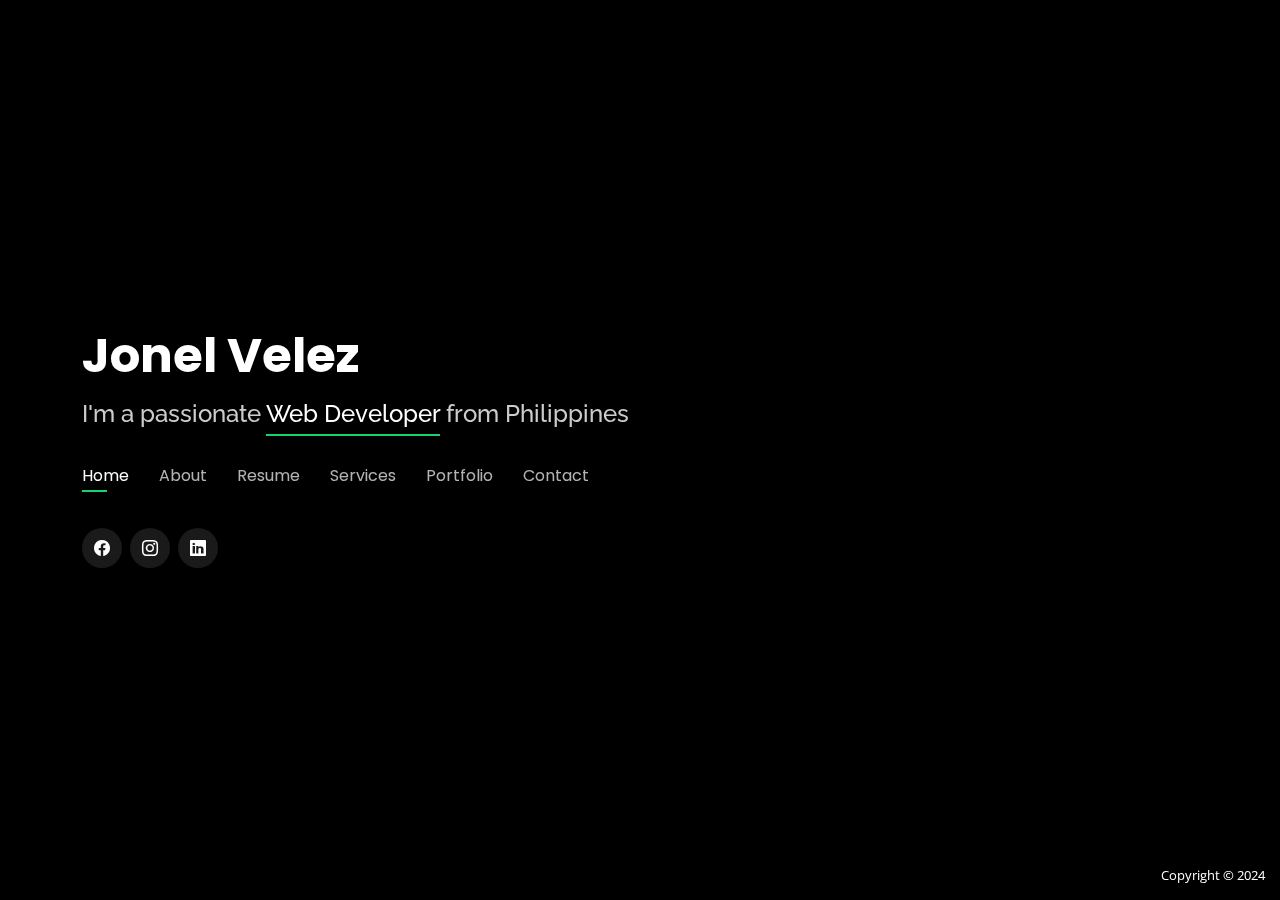
<file: index.html>
<!DOCTYPE html>
<html lang="en">

<head>
  <meta charset="utf-8">
  <meta content="width=device-width, initial-scale=1.0" name="viewport">

  <title>Jonel Velez Portfolio</title>
  <meta content="" name="description">
  <meta content="" name="keywords">

  <!-- Favicons -->

  <link rel="icon" type="image/x-icon" href="/images/favicon.ico">

  <!-- Google Fonts -->
  <link href="https://fonts.googleapis.com/css?family=Open+Sans:300,300i,400,400i,600,600i,700,700i|Raleway:300,300i,400,400i,500,500i,600,600i,700,700i|Poppins:300,300i,400,400i,500,500i,600,600i,700,700i" rel="stylesheet">

  <!-- Vendor CSS Files -->
  <link href="assets/vendor/bootstrap/css/bootstrap.min.css" rel="stylesheet">
  <link href="assets/vendor/bootstrap-icons/bootstrap-icons.css" rel="stylesheet">
  <link href="assets/vendor/boxicons/css/boxicons.min.css" rel="stylesheet">
  <link href="assets/vendor/glightbox/css/glightbox.min.css" rel="stylesheet">
  <link href="assets/vendor/remixicon/remixicon.css" rel="stylesheet">
  <link href="assets/vendor/swiper/swiper-bundle.min.css" rel="stylesheet">

  <!-- Template Main CSS File -->
  <link href="assets/css/style.css" rel="stylesheet">

</head>

<body>

  <!-- ======= Header ======= -->
  <header id="header">
    <div class="container">

      <h1><a href="index.html">Jonel Velez</a></h1>
      <!-- Uncomment below if you prefer to use an image logo -->
      <!-- <a href="index.html" class="mr-auto"><img src="assets/img/logo.png" alt="" class="img-fluid"></a> -->
      <h2>I'm a passionate <span>Web Developer</span> from Philippines</h2>

      <nav id="navbar" class="navbar">
        <ul>
          <li><a class="nav-link active" href="#header">Home</a></li>
          <li><a class="nav-link" href="#about">About</a></li>
          <li><a class="nav-link" href="#resume">Resume</a></li>
          <li><a class="nav-link" href="#services">Services</a></li>
          <li><a class="nav-link" href="#portfolio">Portfolio</a></li>
          <li><a class="nav-link" href="#contact">Contact</a></li>
        </ul>
        <i class="bi bi-list mobile-nav-toggle"></i>
      </nav><!-- .navbar -->

      <div class="social-links">
        <a href="https://www.facebook.com/TSGkiIL" class="facebook"><i class="bi bi-facebook"></i></a>
        <a href="https://www.instagram.com/velezuchiha/" class="instagram"><i class="bi bi-instagram"></i></a>
        <a href="https://www.linkedin.com/in/jonel-velez-35a9b7194/" class="linkedin"><i class="bi bi-linkedin"></i></a>
      </div>

    </div>
  </header><!-- End Header -->

  <!-- ======= About Section ======= -->
  <section id="about" class="about">

    <!-- ======= About Me ======= -->
    <div class="about-me container">

      <div class="section-title">
        <h2>About</h2>
        <p>Learn more about me</p>
      </div>

      <div class="row">
        <div class="col-lg-4" data-aos="fade-right">
          <img src="assets/img/jon.png" class="img-fluid" alt="">
        </div>
        <div class="col-lg-8 content" style="padding-top: 70px;" data-aos="fade-left">
          <h3>Wordpress &amp; Website Developer</h3>

          <div class="row">
            <div class="col-lg-6">
              <ul>
                <li><i class="bi bi-chevron-right"></i> <strong>Birthday:</strong> <span>22 March 1996</span></li>
                <li><i class="bi bi-chevron-right"></i> <strong>Phone:</strong> <span>09531744906</span></li>
                <li><i class="bi bi-chevron-right"></i> <strong>City:</strong> <span>Manila, Philippines</span></li>
              </ul>
            </div>
            <div class="col-lg-6">
              <ul>
                <li><i class="bi bi-chevron-right"></i> <strong>Age:</strong> <span>27</span></li>
                <li><i class="bi bi-chevron-right"></i> <strong>Email:</strong> <span>velezjonel22@gmail.com</span></li>
                <li><i class="bi bi-chevron-right"></i> <strong>Freelance:</strong> <span>Available</span></li>
              </ul>
            </div>
          </div>
          <p style="font-size: 20px;">
            Web developer with 4 years of experience in Web development. Making an impact on clients, co-workers, and the Internet using my skills and experience is crucial for me. One of my objectives is to create user-friendly and well-organized websites that are visually appealing and easy to navigate.
          </p>
        </div>
      </div>

    </div><!-- End About Me -->

    <!-- ======= Interests ======= -->
    <div class="interests container">

      <div class="section-title">
        <h2>Interests</h2>
      </div>

      <div class="row">
        <div class="col-lg-3 col-md-4">
          <div class="icon-box">
            <i class="ri-store-line" style="color: #ffbb2c;"></i>
            <h3>Games</h3>
          </div>
        </div>
        <div class="col-lg-3 col-md-4 mt-4 mt-md-0">
          <div class="icon-box">
            <i class="ri-bar-chart-box-line" style="color: #5578ff;"></i>
            <h3>Marvel Movies</h3>
          </div>
        </div>
        <div class="col-lg-3 col-md-4 mt-4 mt-md-0">
          <div class="icon-box">
            <i class="ri-calendar-todo-line" style="color: #e80368;"></i>
            <h3>Anime</h3>
          </div>
        </div>
        <div class="col-lg-3 col-md-4 mt-4 mt-lg-0">
          <div class="icon-box">
            <i class="ri-paint-brush-line" style="color: #e361ff;"></i>
            <h3>Coding</h3>
          </div>
        </div>
        <div class="col-lg-3 col-md-4 mt-4">
          <div class="icon-box">
            <i class="ri-database-2-line" style="color: #47aeff;"></i>
            <h3>Travel</h3>
          </div>
        </div>
        <div class="col-lg-3 col-md-4 mt-4">
          <div class="icon-box">
            <i class="ri-gradienter-line" style="color: #ffa76e;"></i>
            <h3>Food</h3>
          </div>
        </div>
        <div class="col-lg-3 col-md-4 mt-4">
          <div class="icon-box">
            <i class="ri-file-list-3-line" style="color: #11dbcf;"></i>
            <h3>Biking</h3>
          </div>
        </div>
        <div class="col-lg-3 col-md-4 mt-4">
          <div class="icon-box">
            <i class="ri-price-tag-2-line" style="color: #4233ff;"></i>
            <h3>Dogs</h3>
          </div>
        </div>
        <div class="col-lg-3 col-md-4 mt-4">
          <div class="icon-box">
            <i class="ri-anchor-line" style="color: #b2904f;"></i>
            <h3>Music</h3>
          </div>
        </div>
        <div class="col-lg-3 col-md-4 mt-4">
          <div class="icon-box">
            <i class="ri-disc-line" style="color: #b20969;"></i>
            <h3>Zodiac Sign</h3>
          </div>
        </div>
      </div>

    </div><!-- End Interests -->

    
    <!-- ======= Skills  ======= -->
    <div class="skills container">

      <div class="section-title">
        <h2>Skills</h2>
      </div>

      <div class="row skills-content">

        <div class="col-lg-6">

          <div class="progress">
            <span class="skill">HTML <i class="val">100%</i></span>
            <div class="progress-bar-wrap">
              <div class="progress-bar" role="progressbar" aria-valuenow="100" aria-valuemin="0" aria-valuemax="100"></div>
            </div>
          </div>

          <div class="progress">
            <span class="skill">CSS <i class="val">90%</i></span>
            <div class="progress-bar-wrap">
              <div class="progress-bar" role="progressbar" aria-valuenow="90" aria-valuemin="0" aria-valuemax="100"></div>
            </div>
          </div>

          <div class="progress">
            <span class="skill">JavaScript <i class="val">75%</i></span>
            <div class="progress-bar-wrap">
              <div class="progress-bar" role="progressbar" aria-valuenow="75" aria-valuemin="0" aria-valuemax="100"></div>
            </div>
          </div>

        </div>

        <div class="col-lg-6">

          <div class="progress">
            <span class="skill">PHP <i class="val">80%</i></span>
            <div class="progress-bar-wrap">
              <div class="progress-bar" role="progressbar" aria-valuenow="80" aria-valuemin="0" aria-valuemax="100"></div>
            </div>
          </div>

          <div class="progress">
            <span class="skill">WordPress/CMS <i class="val">90%</i></span>
            <div class="progress-bar-wrap">
              <div class="progress-bar" role="progressbar" aria-valuenow="90" aria-valuemin="0" aria-valuemax="100"></div>
            </div>
          </div>

          <div class="progress">
            <span class="skill">Photoshop <i class="val">55%</i></span>
            <div class="progress-bar-wrap">
              <div class="progress-bar" role="progressbar" aria-valuenow="55" aria-valuemin="0" aria-valuemax="100"></div>
            </div>
          </div>

        </div>

      </div>

    </div><!-- End Skills -->

  </section>

  <!-- ======= Resume Section ======= -->
  <section id="resume" class="resume">
    <div class="container">

      <div class="section-title">
        <h2>Resume</h2>
        <p>Check My Resume</p>
      </div>

      <div class="row">
        <div class="col-lg-6">

          <h3 class="resume-title">Education</h3>
          <div class="resume-item">
            <h4>Bachelor of Science and Technology in Computer Technology</h4>
            <h5>2013 - 2017</h5>
            <p><em>Eulogio 'Amang' Rodriguez Institute of Science and Technology</em></p>
            <p>Nagtahan St, Sampaloc, Manila, 1008 Metro Manila</p>
          </div>
          <div class="resume-item">
            <h4>Tesda Training&amp; Web Development & Creative Design</h4>
            <h5>2021 - 2021</h5>
            <p><em>88 North East Venture in Quezon City</em></p>
            <p>Trained in web design and web development. Learned how to create static website using HTML and CSS framework and Java script for basic backend development.</p>
          </div>
        </div>
        <div class="col-lg-6">
          <h3 class="resume-title">Professional Experience</h3>
          <div class="resume-item">
            <h4>Web Developer</h4>
            <h5>2021 - 2024</h5>
            <p><em>ASYA Design </em></p>
            <p>
            <ul>
              <li>Creating a minimal designs for company websites </li>
              <li>Creating company websites from pdf design to actual website</li>
              <li>Optimizing website to improve efficiency</li>
              <li>Updating of website, plugins and word press core</li>
            </ul>
            </p>
          </div>
          <div class="resume-item">
            <h4>Frontend Developer</h4>
            <h5>2019 - 2021</h5>
            <p><em>Starfish</em></p>
            <p>
            <ul>
              <li>Develop and maintain Wordpress websites, plugins, and themes.</li>
              <li>Create layouts for Wordpress websites.</li>
              <li>Troubleshoot and debug Wordpress issues.</li>
              <li>Optimize websites for speed and performance.</li>
              <li>Ensure websites are secure and up-to-date with the latest version of WordPress.</li>
              <li>Collaborate with other developers and designers to ensure the best user experience.</li>
              <li>Develop custom solutions for clients as needed.</li>
            </ul>
            </p>  
          </div>
        </div>
      </div>

    </div>
  </section><!-- End Resume Section -->

  <!-- ======= Services Section ======= -->
  <section id="services" class="services">
    <div class="container">

      <div class="section-title">
        <h2>Services</h2>
        <p>My Services</p>
      </div>

      <div class="row">
        <div class="col-lg-4 col-md-6 d-flex align-items-stretch">
          <div class="icon-box">
            <div class="icon"><i class="bx bxl-dribbble"></i></div>
            <h4><a href="">Website Maintenance</a></h4>
            <p>This maintenance involve minor design or layout changes, new sections of the website, or other details that the client cannot handle on their own through a CMS.</p>
          </div>
        </div>

        <div class="col-lg-4 col-md-6 d-flex align-items-stretch mt-4 mt-md-0">
          <div class="icon-box">
            <div class="icon"><i class="bx bx-file"></i></div>
            <h4><a href="">WordPress Support</a></h4>
            <p>Support wordpress website, debug errors, update plugins, and wordpress core. Install plugins when necessary prior to client’s need.</p>
          </div>
        </div>

        <div class="col-lg-4 col-md-6 d-flex align-items-stretch mt-4 mt-lg-0">
          <div class="icon-box">
            <div class="icon"><i class="bx bx-tachometer"></i></div>
            <h4><a href="">Search Engine Optimization (SEO)</a></h4>
            <p>Optimize websites’ speed and performance. Basic onpage SEO and offpage SEO.</p>
          </div>
        </div>

        <!-- <div class="col-lg-4 col-md-6 d-flex align-items-stretch mt-4">
          <div class="icon-box">
            <div class="icon"><i class="bx bx-world"></i></div>
            <h4><a href="">Social Media Management</a></h4>
            <p>Basic Social Media Analysis. B</p>
          </div>
        </div> -->

        <div class="col-lg-4 col-md-6 d-flex align-items-stretch mt-4">
          <div class="icon-box">
            <div class="icon"><i class="bx bx-slideshow"></i></div>
            <h4><a href="">Basic Website Analytics</a></h4>
            <p>Includes tracking, reviewing, and reporting data to measure web activity such as website and its components like webpages, images, and videos.</p>
          </div>
        </div>

        <div class="col-lg-4 col-md-6 d-flex align-items-stretch mt-4">
          <div class="icon-box">
            <div class="icon"><i class="bx bx-slideshow"></i></div>
            <h4><a href="">Web Development</a></h4>
            <p>Develop a website from design layout to accessible website.</p>
          </div>
        </div>

        <div class="col-lg-4 col-md-6 d-flex align-items-stretch mt-4">
          <div class="icon-box">
            <div class="icon"><i class="bx bx-slideshow"></i></div>
            <h4><a href="">PHP Development</a></h4>
            <p>Creating a dynamic website applications and eCommerce website.</p>
          </div>
        </div>

        <!-- <div class="col-lg-4 col-md-6 d-flex align-items-stretch mt-4 ">
          <div class="icon-box">
            <div class="icon"><i class="bx bx-arch"></i></div>
            <h4><a href="">Basic PHP Development</a></h4>
            <p>Basic Knowledge in Backend Development</p>
          </div>
        </div> -->
      

      </div>

    </div>
  </section><!-- End Services Section -->

  <!-- ======= Portfolio Section ======= -->
  <section id="portfolio" class="portfolio">
    <div class="container">

      <div class="section-title">
        <h2>Portfolio</h2>
        <p>My Works</p>
      </div>

      <div class="row">
        <div class="col-lg-12 d-flex justify-content-center">
          <ul id="portfolio-flters">
            <li data-filter="*" class="filter-active">All</li>
            <li data-filter=".filter-app">Elementor</li>
            <li data-filter=".filter-card">Custom Code</li>
            <li data-filter=".filter-web">PHP</li>
          </ul>
        </div>
      </div>

      <div class="row portfolio-container">

        <div class="col-lg-4 col-md-6 portfolio-item filter-app">
          <a href="https://glas.ph/" target="_blank">
            <div class="portfolio-wrap">
              <img src="assets/img/portfolio/Glas.jpg" class="img-fluid" alt="">
              <div class="portfolio-info">
                <h4>Glas</h4>
                <p>Elementor</p>
                <div class="portfolio-links">
                  <!-- <a href="assets/img/portfolio/Glas.jpg" data-gallery="portfolioGallery" class="portfolio-lightbox" title="App 1"><i class="bx bx-plus"></i></a> -->
                  <a href="glas-details.html" data-gallery="portfolioDetailsGallery" data-glightbox="type: external" class="portfolio-details-lightbox" title="Portfolio Details"><i class="bx bx-link"></i></a>
                </div>
              </div>
            </div>
          </a>
        </div>

        <div class="col-lg-4 col-md-6 portfolio-item filter-card">
          <a href="https://asyabuild.com.ph/" target="_blank">
          <div class="portfolio-wrap">
            <img src="assets/img/portfolio/Asyabuild.jpg" class="img-fluid" alt="">
            <div class="portfolio-info">
              <h4>ASYA Build</h4>
              <p>Custom Code</p>
              <div class="portfolio-links">
                <!-- <a href="assets/img/portfolio/Asyabuild.jpg" data-gallery="portfolioGallery" class="portfolio-lightbox" title="Web 3"><i class="bx bx-plus"></i></a> -->
                <a href="asyabuild-details.html" data-gallery="portfolioDetailsGallery" data-glightbox="type: external" class="portfolio-details-lightbox" title="Portfolio Details"><i class="bx bx-link"></i></a>
              </div>
            </div>
          </div>
          </a>
        </div>

        <div class="col-lg-4 col-md-6 portfolio-item filter-app">
          <a href="https://reachbusinesscenter.ph/" target="_blank">
          <div class="portfolio-wrap">
            <img src="assets/img/portfolio/Reach.jpg" class="img-fluid" alt="">
            <div class="portfolio-info">
              <h4>Reach</h4>
              <p>Elementor</p>
              <div class="portfolio-links">
                <!-- <a href="assets/img/portfolio/Reach.jpg" data-gallery="portfolioGallery" class="portfolio-lightbox" title="App 2"><i class="bx bx-plus"></i></a> -->
                <a href="reach-details.html" data-gallery="portfolioDetailsGallery" data-glightbox="type: external" class="portfolio-details-lightbox" title="Portfolio Details"><i class="bx bx-link"></i></a>
              </div>
            </div>
          </div>
          </a>
        </div>

        <div class="col-lg-4 col-md-6 portfolio-item filter-card">
          <a href="https://www.greenasia.ph/" target="_blank">
            <div class="portfolio-wrap">
              <img src="assets/img/portfolio/Greenasia.jpg" class="img-fluid" alt="">
              <div class="portfolio-info">
                <h4>Greenasia</h4>
                <p>Custom Code</p>
                <div class="portfolio-links">
                  <!-- <a href="assets/img/portfolio/Greenasia.jpg" data-gallery="portfolioGallery" class="portfolio-lightbox" title="Card 2"><i class="bx bx-plus"></i></a> -->
                  <a href="greenasia-details.html" data-gallery="portfolioDetailsGallery" data-glightbox="type: external" class="portfolio-details-lightbox" title="Portfolio Details"><i class="bx bx-link"></i></a>
                </div>
              </div>
            </div>
          </a>
        </div>

        <div class="col-lg-4 col-md-6 portfolio-item filter-card">
          <a href="http://asya.ph/" target="_blank">
          <div class="portfolio-wrap">
            <img src="assets/img/portfolio/Asya.jpg" class="img-fluid" alt="">
            <div class="portfolio-info">
              <h4>ASYA</h4>
              <p>Custom Code</p>
              <div class="portfolio-links">
                <!-- <a href="assets/img/portfolio/Asya.jpg" data-gallery="portfolioGallery" class="portfolio-lightbox" title="Web 2"><i class="bx bx-plus"></i></a> -->
                <a href="asya-details.html" data-gallery="portfolioDetailsGallery" data-glightbox="type: external" class="portfolio-details-lightbox" title="Portfolio Details"><i class="bx bx-link"></i></a>
              </div>
            </div>
          </div>
          </a>
        </div>

        <div class="col-lg-4 col-md-6 portfolio-item filter-app">
          <a href="https://dayone.ph/" target="_blank">
            <div class="portfolio-wrap">
              <img src="assets/img/portfolio/Dayone.jpg" class="img-fluid" alt="">
              <div class="portfolio-info">
                <h4>Dayone</h4>
                <p>Elementor</p>
                <div class="portfolio-links">
                  <!-- <a href="assets/img/portfolio/Dayone.jpg" data-gallery="portfolioGallery" class="portfolio-lightbox" title="App 3"><i class="bx bx-plus"></i></a> -->
                  <a href="dayone-details.html" data-gallery="portfolioDetailsGallery" data-glightbox="type: external" class="portfolio-details-lightbox" title="Portfolio Details"><i class="bx bx-link"></i></a>
                </div>
              </div>
            </div>
          </a>
        </div>

        <div class="col-lg-4 col-md-6 portfolio-item filter-web">
          <a href="https://project-manhour.asya.ph/" target="_blank">
            <div class="portfolio-wrap">
              <img src="assets/img/portfolio/manhour.jpg" class="img-fluid" alt="">
              <div class="portfolio-info">
                <h4>Manhour</h4>
                <p>Backend</p>
                <div class="portfolio-links">
                  <!-- <a href="assets/img/portfolio/manhour.jpg" data-gallery="portfolioGallery" class="portfolio-lightbox" title="Web 3"><i class="bx bx-plus"></i></a> -->
                  <a href="manhour-details.html" data-gallery="portfolioDetailsGallery" data-glightbox="type: external" class="portfolio-details-lightbox" title="Portfolio Details"><i class="bx bx-link"></i></a>
                </div>
              </div>
            </div>
          </a>
        </div>

      </div>

    </div>
  </section><!-- End Portfolio Section -->

  <!-- ======= Contact Section ======= -->
  <section id="contact" class="contact">
    <div class="container">

      <div class="section-title">
        <h2>Contact</h2>
        <p>Contact Me</p>
      </div>

      <div class="row mt-2">

        <div class="col-md-6 d-flex align-items-stretch">
          <div class="info-box">
            <i class="bx bx-map"></i>
            <h3>My Address</h3>
            <p>Pandacan, Manila</p>
          </div>
        </div>

        <div class="col-md-6 mt-4 mt-md-0 d-flex align-items-stretch">
          <div class="info-box">
            <i class="bx bx-share-alt"></i>
            <h3>Social Profiles</h3>
            <div class="social-links">
              <!-- <a href="#" class="twitter"><i class="bi bi-twitter"></i></a> -->
              <a href="https://www.facebook.com/TSGkiIL" class="facebook"><i class="bi bi-facebook"></i></a>
              <a href="https://www.instagram.com/velezuchiha/" class="instagram"><i class="bi bi-instagram"></i></a>
              <!-- <a href="#" class="google-plus"><i class="bi bi-skype"></i></a> -->
              <a href="https://www.linkedin.com/in/jonel-velez-35a9b7194/" class="linkedin"><i class="bi bi-linkedin"></i></a>
            </div>
          </div>
        </div>

        <div class="col-md-6 mt-4 d-flex align-items-stretch">
          <div class="info-box">
            <i class="bx bx-envelope"></i>
            <h3>Email Me</h3>
            <p>velezjonel22@gmail.com</p>
          </div>
        </div>
        <div class="col-md-6 mt-4 d-flex align-items-stretch">
          <div class="info-box">
            <i class="bx bx-phone-call"></i>
            <h3>Call Me</h3>
            <p>09531744906</p>
          </div>
        </div>
      </div>

      <!-- <form action="forms/contact.php" method="post" role="form" class="php-email-form mt-4">
        <div class="row">
          <div class="col-md-6 form-group">
            <input type="text" name="name" class="form-control" id="name" placeholder="Your Name" required>
          </div>
          <div class="col-md-6 form-group mt-3 mt-md-0">
            <input type="email" class="form-control" name="email" id="email" placeholder="Your Email" required>
          </div>
        </div>
        <div class="form-group mt-3">
          <input type="text" class="form-control" name="subject" id="subject" placeholder="Subject" required>
        </div>
        <div class="form-group mt-3">
          <textarea class="form-control" name="message" rows="5" placeholder="Message" required></textarea>
        </div>
        <div class="my-3">
          <div class="loading">Loading</div>
          <div class="error-message"></div>
          <div class="sent-message">Your message has been sent. Thank you!</div>
        </div>
        <div class="text-center"><button type="submit">Send Message</button></div>
      </form> -->

    </div>
  </section><!-- End Contact Section -->

  <div class="credits">
    Copyright © 2024
  </div>

  <!-- Vendor JS Files -->
  <script src="assets/vendor/purecounter/purecounter_vanilla.js"></script>
  <script src="assets/vendor/bootstrap/js/bootstrap.bundle.min.js"></script>
  <script src="assets/vendor/glightbox/js/glightbox.min.js"></script>
  <script src="assets/vendor/isotope-layout/isotope.pkgd.min.js"></script>
  <script src="assets/vendor/swiper/swiper-bundle.min.js"></script>
  <script src="assets/vendor/waypoints/noframework.waypoints.js"></script>
  <script src="assets/vendor/php-email-form/validate.js"></script>

  <!-- Template Main JS File -->
  <script src="assets/js/main.js"></script>

</body>

</html>
</file>
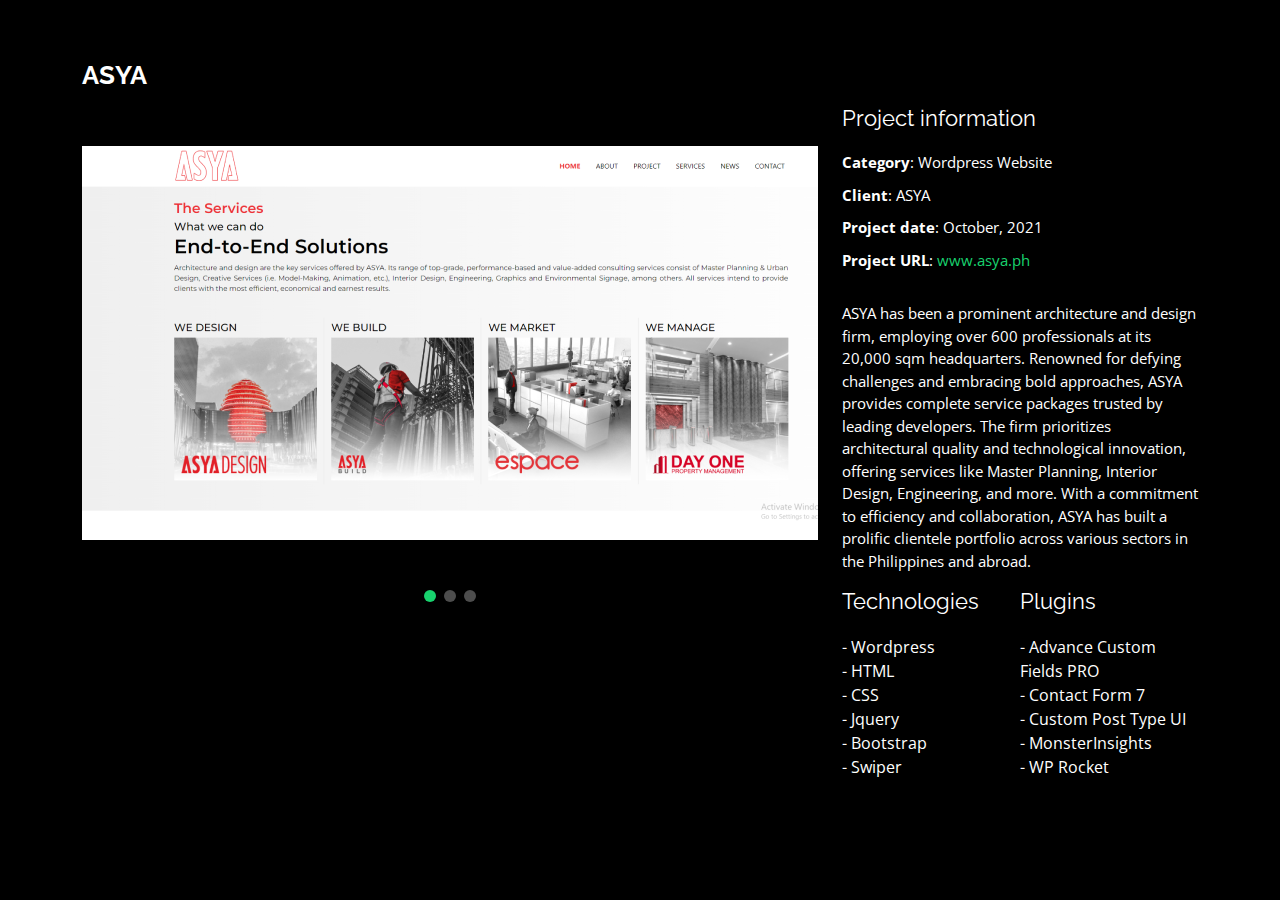
<file: asya-details.html>
<!DOCTYPE html>
<html lang="en">

<head>
  <meta charset="utf-8">
  <meta content="width=device-width, initial-scale=1.0" name="viewport">

  <title>Portfolio Details - Personal Bootstrap Template</title>
  <meta content="" name="description">
  <meta content="" name="keywords">

  <!-- Favicons -->
  <link href="assets/img/favicon.png" rel="icon">
  <link href="assets/img/apple-touch-icon.png" rel="apple-touch-icon">

  <!-- Google Fonts -->
  <link href="https://fonts.googleapis.com/css?family=Open+Sans:300,300i,400,400i,600,600i,700,700i|Raleway:300,300i,400,400i,500,500i,600,600i,700,700i|Poppins:300,300i,400,400i,500,500i,600,600i,700,700i" rel="stylesheet">

  <!-- Vendor CSS Files -->
  <link href="assets/vendor/bootstrap/css/bootstrap.min.css" rel="stylesheet">
  <link href="assets/vendor/bootstrap-icons/bootstrap-icons.css" rel="stylesheet">
  <link href="assets/vendor/boxicons/css/boxicons.min.css" rel="stylesheet">
  <link href="assets/vendor/glightbox/css/glightbox.min.css" rel="stylesheet">
  <link href="assets/vendor/remixicon/remixicon.css" rel="stylesheet">
  <link href="assets/vendor/swiper/swiper-bundle.min.css" rel="stylesheet">

  <!-- Template Main CSS File -->
  <link href="assets/css/style.css" rel="stylesheet">

</head>

<body>

  <main id="main">

    <!-- ======= Portfolio Details ======= -->
    <div id="portfolio-details" class="portfolio-details">
      <div class="container">

        <div class="row">

          <div class="col-lg-8">
            <h2 class="portfolio-title">ASYA</h2>

            <div class="portfolio-details-slider swiper">
              <div class="swiper-wrapper align-items-center">

                <div class="swiper-slide">
                  <img src="assets/img/portfolio/asya-1.png" alt="">
                </div>

                <div class="swiper-slide">
                  <img src="assets/img/portfolio/asya-2.png" alt="">
                </div>

                <div class="swiper-slide">
                  <img src="assets/img/portfolio/asya-3.png" alt="">
                </div>

              </div>
              <div class="swiper-pagination"></div>
            </div>

          </div>

          <div class="col-lg-4 portfolio-info">
            <h3>Project information</h3>
            <ul>
              <li><strong>Category</strong>: Wordpress Website</li>
              <li><strong>Client</strong>: ASYA</li>
              <li><strong>Project date</strong>:  October, 2021</li>
              <li><strong>Project URL</strong>: <a href="https://www.asya.ph">www.asya.ph</a></li>
            </ul>

            <p>
              ASYA has been a prominent architecture and design firm, employing over 600 professionals at its 20,000 sqm headquarters. Renowned for defying challenges and embracing bold approaches, ASYA provides complete service packages trusted by leading developers. The firm prioritizes architectural quality and technological innovation, offering services like Master Planning, Interior Design, Engineering, and more. With a commitment to efficiency and collaboration, ASYA has built a prolific clientele portfolio across various sectors in the Philippines and abroad.
            </p>

            <div class="tools-container">
              <div class="website-tools-container">
                <h3>Technologies</h3>
                <span>- Wordpress</span>
                <span>- HTML</span>
                <span>- CSS</span>
                <span>- Jquery</span>
                <span>- Bootstrap</span>
                <span>- Swiper</span>
              </div>
  
              <div class="website-plugins-container">
                <h3>Plugins</h3>
                <span>- Advance Custom Fields PRO</span>
                <span>- Contact Form 7</span>
                <span>- Custom Post Type UI</span>
                <span>- MonsterInsights</span>
                <span>- WP Rocket</span>
              </div>
            </div>
          </div>

        </div>

      </div>
    </div><!-- End Portfolio Details -->

  </main><!-- End #main -->

  <!-- Vendor JS Files -->
  <script src="assets/vendor/purecounter/purecounter_vanilla.js"></script>
  <script src="assets/vendor/bootstrap/js/bootstrap.bundle.min.js"></script>
  <script src="assets/vendor/glightbox/js/glightbox.min.js"></script>
  <script src="assets/vendor/isotope-layout/isotope.pkgd.min.js"></script>
  <script src="assets/vendor/swiper/swiper-bundle.min.js"></script>
  <script src="assets/vendor/waypoints/noframework.waypoints.js"></script>
  <script src="assets/vendor/php-email-form/validate.js"></script>

  <!-- Template Main JS File -->
  <script src="assets/js/main.js"></script>

</body>

</html>
</file>
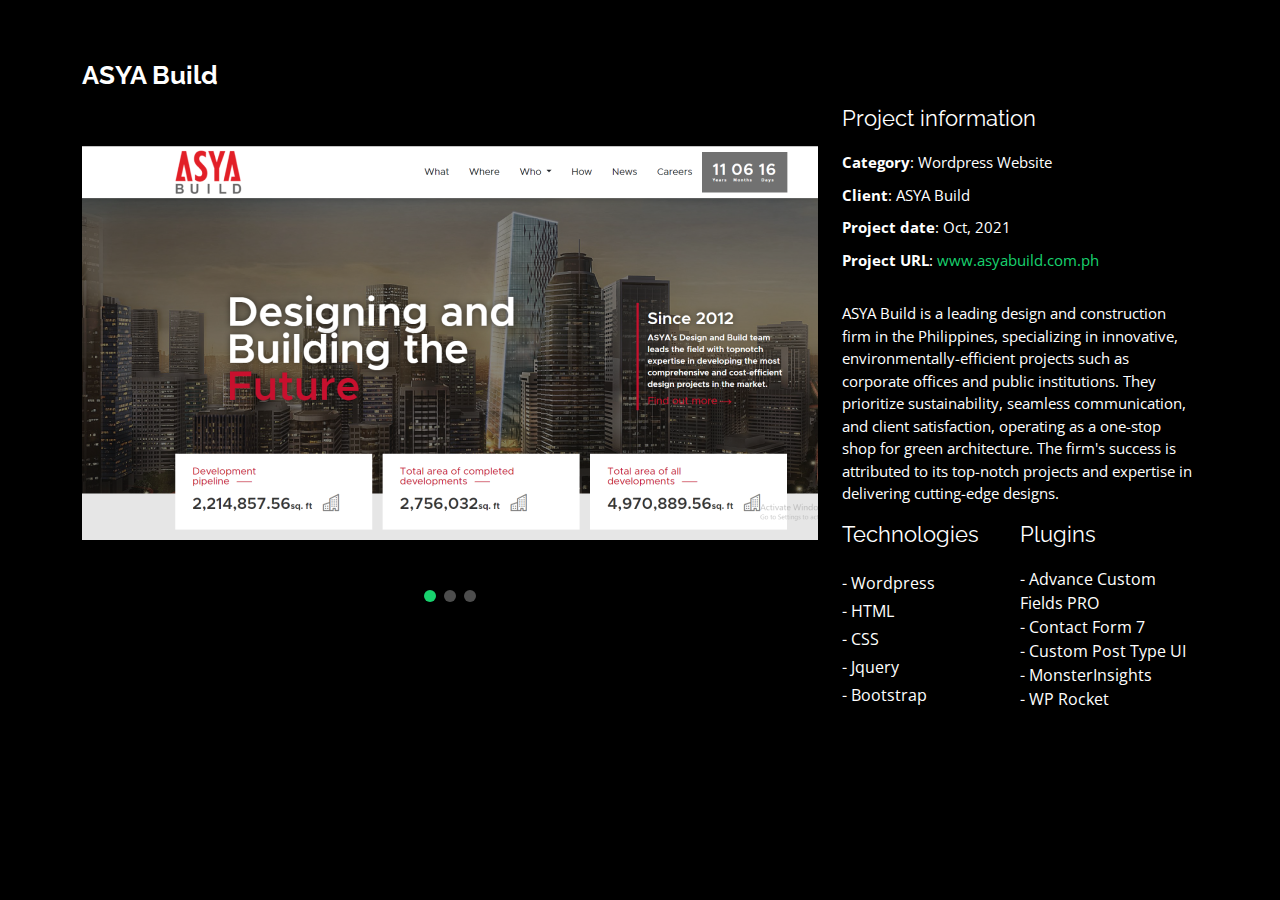
<file: asyabuild-details.html>
<!DOCTYPE html>
<html lang="en">

<head>
  <meta charset="utf-8">
  <meta content="width=device-width, initial-scale=1.0" name="viewport">

  <title>Portfolio Details - Personal Bootstrap Template</title>
  <meta content="" name="description">
  <meta content="" name="keywords">

  <!-- Favicons -->
  <link href="assets/img/favicon.png" rel="icon">
  <link href="assets/img/apple-touch-icon.png" rel="apple-touch-icon">

  <!-- Google Fonts -->
  <link href="https://fonts.googleapis.com/css?family=Open+Sans:300,300i,400,400i,600,600i,700,700i|Raleway:300,300i,400,400i,500,500i,600,600i,700,700i|Poppins:300,300i,400,400i,500,500i,600,600i,700,700i" rel="stylesheet">

  <!-- Vendor CSS Files -->
  <link href="assets/vendor/bootstrap/css/bootstrap.min.css" rel="stylesheet">
  <link href="assets/vendor/bootstrap-icons/bootstrap-icons.css" rel="stylesheet">
  <link href="assets/vendor/boxicons/css/boxicons.min.css" rel="stylesheet">
  <link href="assets/vendor/glightbox/css/glightbox.min.css" rel="stylesheet">
  <link href="assets/vendor/remixicon/remixicon.css" rel="stylesheet">
  <link href="assets/vendor/swiper/swiper-bundle.min.css" rel="stylesheet">

  <!-- Template Main CSS File -->
  <link href="assets/css/style.css" rel="stylesheet">

</head>

<body>

  <main id="main">

    <!-- ======= Portfolio Details ======= -->
    <div id="portfolio-details" class="portfolio-details">
      <div class="container">

        <div class="row">

          <div class="col-lg-8">
            <h2 class="portfolio-title">ASYA Build</h2>

            <div class="portfolio-details-slider swiper">
              <div class="swiper-wrapper align-items-center">

                <div class="swiper-slide">
                  <img src="assets/img/portfolio/asyabuild-1.png" alt="">
                </div>

                <div class="swiper-slide">
                  <img src="assets/img/portfolio/asyabuild-2.png" alt="">
                </div>

                <div class="swiper-slide">
                  <img src="assets/img/portfolio/asyabuild-3.png" alt="">
                </div>

              </div>
              <div class="swiper-pagination"></div>
            </div>

          </div>

          <div class="col-lg-4 portfolio-info">
            <h3>Project information</h3>
            <ul>
              <li><strong>Category</strong>: Wordpress Website</li>
              <li><strong>Client</strong>: ASYA Build</li>
              <li><strong>Project date</strong>:  Oct, 2021</li>
              <li><strong>Project URL</strong>: <a href="https://asyabuild.com.ph">www.asyabuild.com.ph</a></li>
            </ul>

            <p>
              ASYA Build is a leading design and construction firm in the Philippines, specializing in innovative, environmentally-efficient projects such as corporate offices and public institutions. They prioritize sustainability, seamless communication, and client satisfaction, operating as a one-stop shop for green architecture. The firm's success is attributed to its top-notch projects and expertise in delivering cutting-edge designs.
            </p>

            <div class="tools-container">
              <div class="website-tools-container">
                <h3>Technologies</h3>
                <span>- Wordpress</span>
                <span>- HTML</span>
                <span>- CSS</span>
                <span>- Jquery</span>
                <span>- Bootstrap</span>
              </div>
  
              <div class="website-plugins-container">
                <h3>Plugins</h3>
                <span>- Advance Custom Fields PRO</span>
                <span>- Contact Form 7</span>
                <span>- Custom Post Type UI</span>
                <span>- MonsterInsights</span>
                <span>- WP Rocket</span>
              </div>
            </div>

          </div>

        </div>

      </div>
    </div><!-- End Portfolio Details -->

  </main><!-- End #main -->

  <!-- Vendor JS Files -->
  <script src="assets/vendor/purecounter/purecounter_vanilla.js"></script>
  <script src="assets/vendor/bootstrap/js/bootstrap.bundle.min.js"></script>
  <script src="assets/vendor/glightbox/js/glightbox.min.js"></script>
  <script src="assets/vendor/isotope-layout/isotope.pkgd.min.js"></script>
  <script src="assets/vendor/swiper/swiper-bundle.min.js"></script>
  <script src="assets/vendor/waypoints/noframework.waypoints.js"></script>
  <script src="assets/vendor/php-email-form/validate.js"></script>

  <!-- Template Main JS File -->
  <script src="assets/js/main.js"></script>

</body>

</html>
</file>
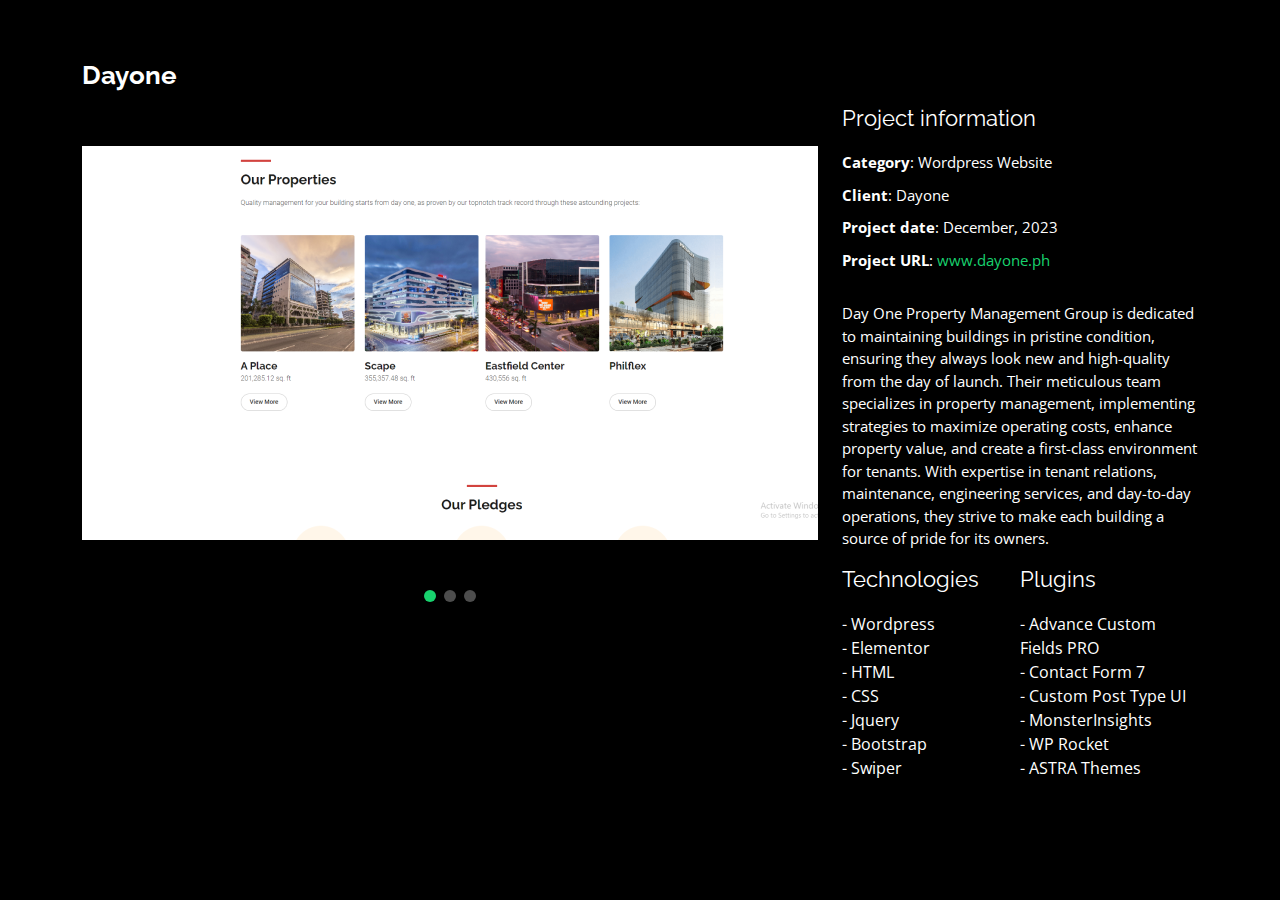
<file: dayone-details.html>
<!DOCTYPE html>
<html lang="en">

<head>
  <meta charset="utf-8">
  <meta content="width=device-width, initial-scale=1.0" name="viewport">

  <title>Portfolio Details - Personal Bootstrap Template</title>
  <meta content="" name="description">
  <meta content="" name="keywords">

  <!-- Favicons -->
  <link href="assets/img/favicon.png" rel="icon">
  <link href="assets/img/apple-touch-icon.png" rel="apple-touch-icon">

  <!-- Google Fonts -->
  <link href="https://fonts.googleapis.com/css?family=Open+Sans:300,300i,400,400i,600,600i,700,700i|Raleway:300,300i,400,400i,500,500i,600,600i,700,700i|Poppins:300,300i,400,400i,500,500i,600,600i,700,700i" rel="stylesheet">

  <!-- Vendor CSS Files -->
  <link href="assets/vendor/bootstrap/css/bootstrap.min.css" rel="stylesheet">
  <link href="assets/vendor/bootstrap-icons/bootstrap-icons.css" rel="stylesheet">
  <link href="assets/vendor/boxicons/css/boxicons.min.css" rel="stylesheet">
  <link href="assets/vendor/glightbox/css/glightbox.min.css" rel="stylesheet">
  <link href="assets/vendor/remixicon/remixicon.css" rel="stylesheet">
  <link href="assets/vendor/swiper/swiper-bundle.min.css" rel="stylesheet">

  <!-- Template Main CSS File -->
  <link href="assets/css/style.css" rel="stylesheet">

</head>

<body>

  <main id="main">

    <!-- ======= Portfolio Details ======= -->
    <div id="portfolio-details" class="portfolio-details">
      <div class="container">

        <div class="row">

          <div class="col-lg-8">
            <h2 class="portfolio-title">Dayone</h2>

            <div class="portfolio-details-slider swiper">
              <div class="swiper-wrapper align-items-center">

                <div class="swiper-slide">
                  <img src="assets/img/portfolio/dayone-1.png" alt="">
                </div>

                <div class="swiper-slide">
                  <img src="assets/img/portfolio/dayone-2.png" alt="">
                </div>

                <div class="swiper-slide">
                  <img src="assets/img/portfolio/dayone-3.png" alt="">
                </div>

              </div>
              <div class="swiper-pagination"></div>
            </div>

          </div>

          <div class="col-lg-4 portfolio-info">
            <h3>Project information</h3>
            <ul>
              <li><strong>Category</strong>: Wordpress Website</li>
              <li><strong>Client</strong>: Dayone</li>
              <li><strong>Project date</strong>:  December, 2023</li>
              <li><strong>Project URL</strong>: <a href="https://www.dayone.ph/">www.dayone.ph</a></li>
            </ul>

            <p>
              Day One Property Management Group is dedicated to maintaining buildings in pristine condition, ensuring they always look new and high-quality from the day of launch. Their meticulous team specializes in property management, implementing strategies to maximize operating costs, enhance property value, and create a first-class environment for tenants. With expertise in tenant relations, maintenance, engineering services, and day-to-day operations, they strive to make each building a source of pride for its owners.
            </p>

            <div class="tools-container">
              <div class="website-tools-container">
                <h3>Technologies</h3>
                <span>- Wordpress</span>
                <span>- Elementor</span>
                <span>- HTML</span>
                <span>- CSS</span>
                <span>- Jquery</span>
                <span>- Bootstrap</span>
                <span>- Swiper</span>
              </div>
  
              <div class="website-plugins-container">
                <h3>Plugins</h3>
                <span>- Advance Custom Fields PRO</span>
                <span>- Contact Form 7</span>
                <span>- Custom Post Type UI</span>
                <span>- MonsterInsights</span>
                <span>- WP Rocket</span>
                <span>- ASTRA Themes</span>
              </div>
            </div>
          </div>

        </div>

      </div>
    </div><!-- End Portfolio Details -->

  </main><!-- End #main -->

  <!-- Vendor JS Files -->
  <script src="assets/vendor/purecounter/purecounter_vanilla.js"></script>
  <script src="assets/vendor/bootstrap/js/bootstrap.bundle.min.js"></script>
  <script src="assets/vendor/glightbox/js/glightbox.min.js"></script>
  <script src="assets/vendor/isotope-layout/isotope.pkgd.min.js"></script>
  <script src="assets/vendor/swiper/swiper-bundle.min.js"></script>
  <script src="assets/vendor/waypoints/noframework.waypoints.js"></script>
  <script src="assets/vendor/php-email-form/validate.js"></script>

  <!-- Template Main JS File -->
  <script src="assets/js/main.js"></script>

</body>

</html>
</file>
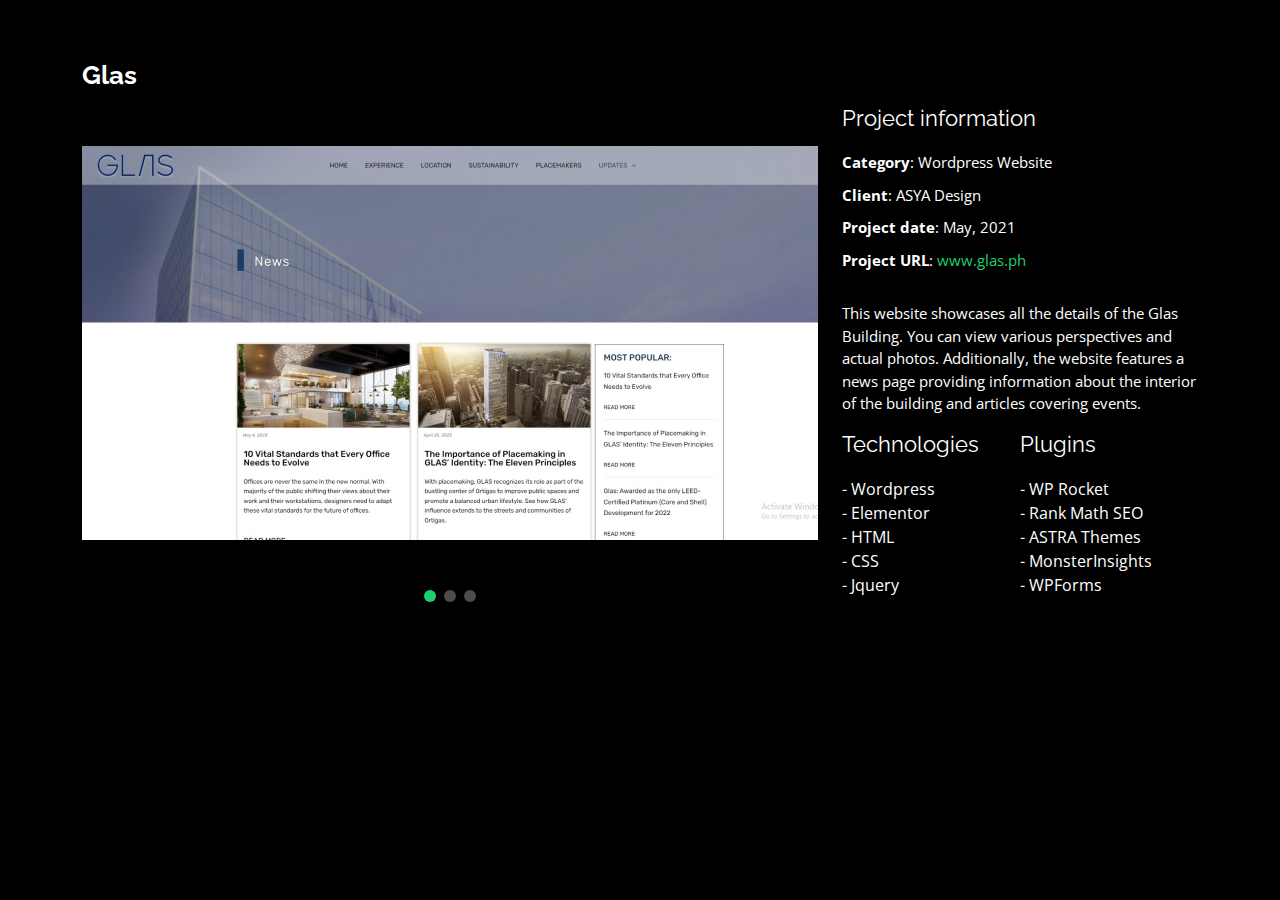
<file: glas-details.html>
<!DOCTYPE html>
<html lang="en">

<head>
  <meta charset="utf-8">
  <meta content="width=device-width, initial-scale=1.0" name="viewport">

  <title>Portfolio Details - Personal Bootstrap Template</title>
  <meta content="" name="description">
  <meta content="" name="keywords">

  <!-- Favicons -->
  <link href="assets/img/favicon.png" rel="icon">
  <link href="assets/img/apple-touch-icon.png" rel="apple-touch-icon">

  <!-- Google Fonts -->
  <link href="https://fonts.googleapis.com/css?family=Open+Sans:300,300i,400,400i,600,600i,700,700i|Raleway:300,300i,400,400i,500,500i,600,600i,700,700i|Poppins:300,300i,400,400i,500,500i,600,600i,700,700i" rel="stylesheet">

  <!-- Vendor CSS Files -->
  <link href="assets/vendor/bootstrap/css/bootstrap.min.css" rel="stylesheet">
  <link href="assets/vendor/bootstrap-icons/bootstrap-icons.css" rel="stylesheet">
  <link href="assets/vendor/boxicons/css/boxicons.min.css" rel="stylesheet">
  <link href="assets/vendor/glightbox/css/glightbox.min.css" rel="stylesheet">
  <link href="assets/vendor/remixicon/remixicon.css" rel="stylesheet">
  <link href="assets/vendor/swiper/swiper-bundle.min.css" rel="stylesheet">

  <!-- Template Main CSS File -->
  <link href="assets/css/style.css" rel="stylesheet">

</head>

<body>

  <main id="main">

    <!-- ======= Portfolio Details ======= -->
    <div id="portfolio-details" class="portfolio-details">
      <div class="container">

        <div class="row">

          <div class="col-lg-8">
            <h2 class="portfolio-title">Glas</h2>

            <div class="portfolio-details-slider swiper">
              <div class="swiper-wrapper align-items-center">

                <div class="swiper-slide">
                  <img src="assets/img/portfolio/glas-1.png" alt="">
                </div>

                <div class="swiper-slide">
                  <img src="assets/img/portfolio/glas-2.png" alt="">
                </div>

                <div class="swiper-slide">
                  <img src="assets/img/portfolio/glas-3.png" alt="">
                </div>

              </div>
              <div class="swiper-pagination"></div>
            </div>

          </div>

          <div class="col-lg-4 portfolio-info">
            <h3>Project information</h3>
            <ul>
              <li><strong>Category</strong>: Wordpress Website</li>
              <li><strong>Client</strong>: ASYA Design</li>
              <li><strong>Project date</strong>:  May, 2021</li>
              <li><strong>Project URL</strong>: <a href="https://www.glas.ph">www.glas.ph</a></li>
            </ul>

            <p>
              This website showcases all the details of the Glas Building. You can view various perspectives and actual photos. Additionally, the website features a news page providing information about the interior of the building and articles covering events.
            </p>

            <div class="tools-container">
              <div class="website-tools-container">
                <h3>Technologies</h3>
                <span>- Wordpress</span>
                <span>- Elementor</span>
                <span>- HTML</span>
                <span>- CSS</span>
                <span>- Jquery</span>
              </div>
  
              <div class="website-plugins-container">
                <h3>Plugins</h3>
                <span>- WP Rocket</span>
                <span>- Rank Math SEO</span>
                <span>- ASTRA Themes</span>
                <span>- MonsterInsights</span>
                <span>- WPForms</span>
              </div>
            </div>

          </div>

        </div>

      </div>
    </div><!-- End Portfolio Details -->

  </main><!-- End #main -->

  <!-- Vendor JS Files -->
  <script src="assets/vendor/purecounter/purecounter_vanilla.js"></script>
  <script src="assets/vendor/bootstrap/js/bootstrap.bundle.min.js"></script>
  <script src="assets/vendor/glightbox/js/glightbox.min.js"></script>
  <script src="assets/vendor/isotope-layout/isotope.pkgd.min.js"></script>
  <script src="assets/vendor/swiper/swiper-bundle.min.js"></script>
  <script src="assets/vendor/waypoints/noframework.waypoints.js"></script>
  <script src="assets/vendor/php-email-form/validate.js"></script>

  <!-- Template Main JS File -->
  <script src="assets/js/main.js"></script>

</body>

</html>
</file>
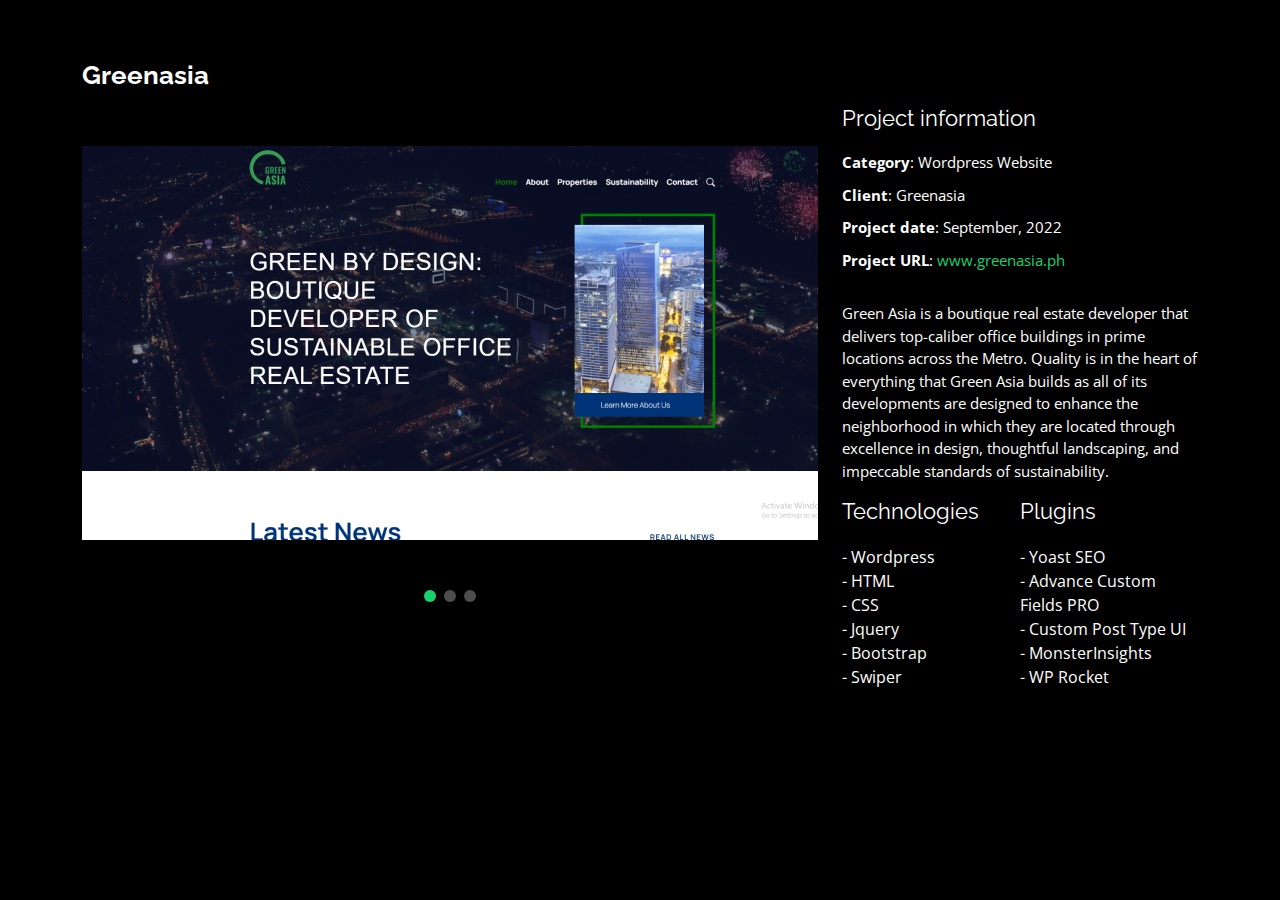
<file: greenasia-details.html>
<!DOCTYPE html>
<html lang="en">

<head>
  <meta charset="utf-8">
  <meta content="width=device-width, initial-scale=1.0" name="viewport">

  <title>Portfolio Details - Personal Bootstrap Template</title>
  <meta content="" name="description">
  <meta content="" name="keywords">

  <!-- Favicons -->
  <link href="assets/img/favicon.png" rel="icon">
  <link href="assets/img/apple-touch-icon.png" rel="apple-touch-icon">

  <!-- Google Fonts -->
  <link href="https://fonts.googleapis.com/css?family=Open+Sans:300,300i,400,400i,600,600i,700,700i|Raleway:300,300i,400,400i,500,500i,600,600i,700,700i|Poppins:300,300i,400,400i,500,500i,600,600i,700,700i" rel="stylesheet">

  <!-- Vendor CSS Files -->
  <link href="assets/vendor/bootstrap/css/bootstrap.min.css" rel="stylesheet">
  <link href="assets/vendor/bootstrap-icons/bootstrap-icons.css" rel="stylesheet">
  <link href="assets/vendor/boxicons/css/boxicons.min.css" rel="stylesheet">
  <link href="assets/vendor/glightbox/css/glightbox.min.css" rel="stylesheet">
  <link href="assets/vendor/remixicon/remixicon.css" rel="stylesheet">
  <link href="assets/vendor/swiper/swiper-bundle.min.css" rel="stylesheet">

  <!-- Template Main CSS File -->
  <link href="assets/css/style.css" rel="stylesheet">

</head>

<body>

  <main id="main">

    <!-- ======= Portfolio Details ======= -->
    <div id="portfolio-details" class="portfolio-details">
      <div class="container">

        <div class="row">

          <div class="col-lg-8">
            <h2 class="portfolio-title">Greenasia</h2>

            <div class="portfolio-details-slider swiper">
              <div class="swiper-wrapper align-items-center">

                <div class="swiper-slide">
                  <img src="assets/img/portfolio/greenasia-1.png" alt="">
                </div>

                <div class="swiper-slide">
                  <img src="assets/img/portfolio/greenasia-2.png" alt="">
                </div>

                <div class="swiper-slide">
                  <img src="assets/img/portfolio/greenasia-3.png" alt="">
                </div>

              </div>
              <div class="swiper-pagination"></div>
            </div>

          </div>

          <div class="col-lg-4 portfolio-info">
            <h3>Project information</h3>
            <ul>
              <li><strong>Category</strong>: Wordpress Website</li>
              <li><strong>Client</strong>: Greenasia</li>
              <li><strong>Project date</strong>:  September, 2022</li>
              <li><strong>Project URL</strong>: <a href="https://www.greenasia.ph/">www.greenasia.ph</a></li>
            </ul>

            <p>
              Green Asia is a boutique real estate developer that delivers top-caliber office buildings in prime locations across the Metro. Quality is in the heart of everything that Green Asia builds as all of its developments are designed to enhance the neighborhood in which they are located through excellence in design, thoughtful landscaping, and impeccable standards of sustainability.
            </p>

            <div class="tools-container">
              <div class="website-tools-container">
                <h3>Technologies</h3>
                <span>- Wordpress</span>
                <span>- HTML</span>
                <span>- CSS</span>
                <span>- Jquery</span>
                <span>- Bootstrap</span>
                <span>- Swiper</span>
              </div>
  
              <div class="website-plugins-container">
                <h3>Plugins</h3>
                <span>- Yoast SEO</span>
                <span>- Advance Custom Fields PRO</span>
                <span>- Custom Post Type UI</span>
                <span>- MonsterInsights</span>
                <span>- WP Rocket</span>
              </div>
            </div>
          </div>

        </div>

      </div>
    </div><!-- End Portfolio Details -->

  </main><!-- End #main -->

  <!-- Vendor JS Files -->
  <script src="assets/vendor/purecounter/purecounter_vanilla.js"></script>
  <script src="assets/vendor/bootstrap/js/bootstrap.bundle.min.js"></script>
  <script src="assets/vendor/glightbox/js/glightbox.min.js"></script>
  <script src="assets/vendor/isotope-layout/isotope.pkgd.min.js"></script>
  <script src="assets/vendor/swiper/swiper-bundle.min.js"></script>
  <script src="assets/vendor/waypoints/noframework.waypoints.js"></script>
  <script src="assets/vendor/php-email-form/validate.js"></script>

  <!-- Template Main JS File -->
  <script src="assets/js/main.js"></script>

</body>

</html>
</file>
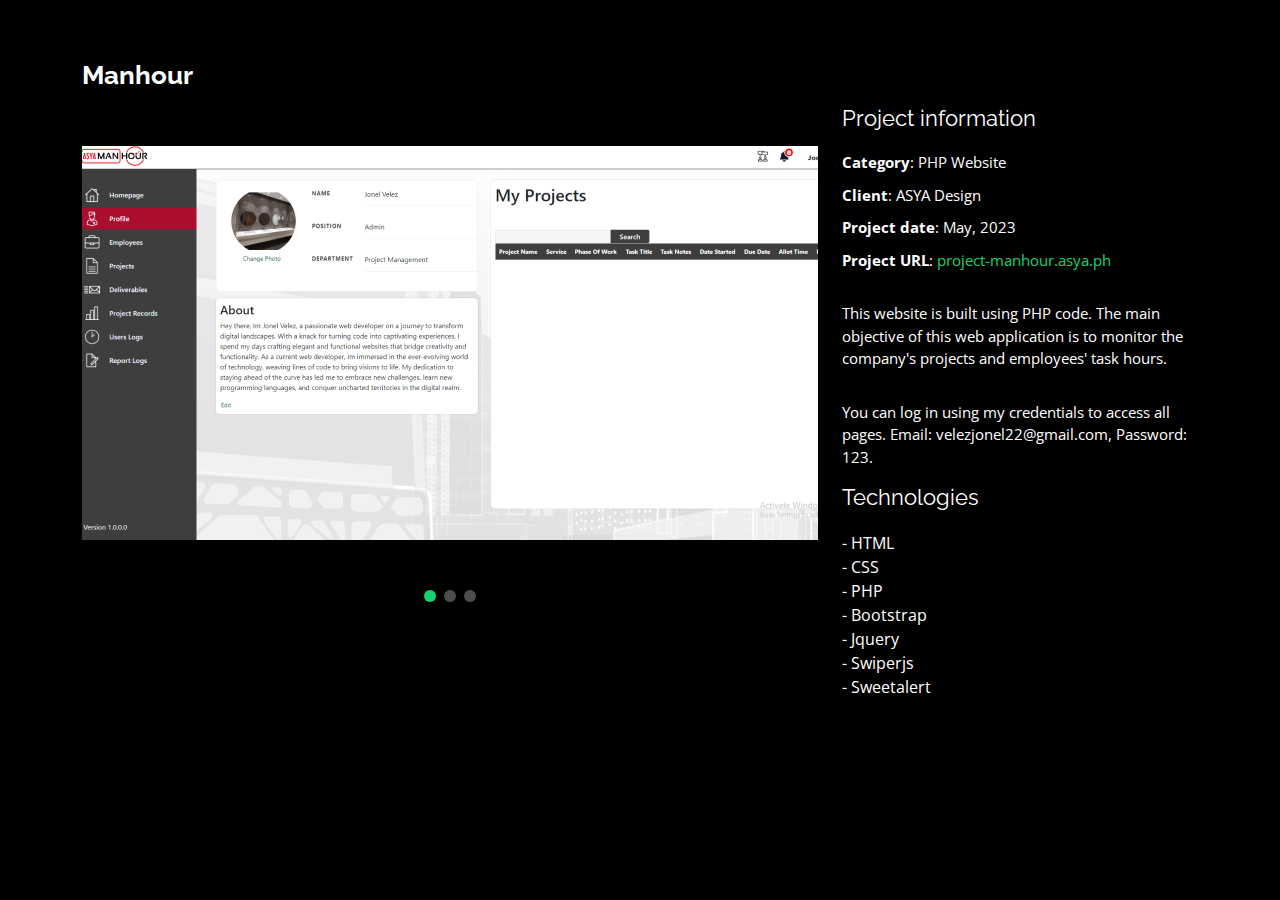
<file: manhour-details.html>
<!DOCTYPE html>
<html lang="en">

<head>
  <meta charset="utf-8">
  <meta content="width=device-width, initial-scale=1.0" name="viewport">

  <title>Portfolio Details - Personal Bootstrap Template</title>
  <meta content="" name="description">
  <meta content="" name="keywords">

  <!-- Favicons -->
  <link href="assets/img/favicon.png" rel="icon">
  <link href="assets/img/apple-touch-icon.png" rel="apple-touch-icon">

  <!-- Google Fonts -->
  <link href="https://fonts.googleapis.com/css?family=Open+Sans:300,300i,400,400i,600,600i,700,700i|Raleway:300,300i,400,400i,500,500i,600,600i,700,700i|Poppins:300,300i,400,400i,500,500i,600,600i,700,700i" rel="stylesheet">

  <!-- Vendor CSS Files -->
  <link href="assets/vendor/bootstrap/css/bootstrap.min.css" rel="stylesheet">
  <link href="assets/vendor/bootstrap-icons/bootstrap-icons.css" rel="stylesheet">
  <link href="assets/vendor/boxicons/css/boxicons.min.css" rel="stylesheet">
  <link href="assets/vendor/glightbox/css/glightbox.min.css" rel="stylesheet">
  <link href="assets/vendor/remixicon/remixicon.css" rel="stylesheet">
  <link href="assets/vendor/swiper/swiper-bundle.min.css" rel="stylesheet">

  <!-- Template Main CSS File -->
  <link href="assets/css/style.css" rel="stylesheet">

</head>

<body>

  <main id="main">

    <!-- ======= Portfolio Details ======= -->
    <div id="portfolio-details" class="portfolio-details">
      <div class="container">

        <div class="row">

          <div class="col-lg-8">
            <h2 class="portfolio-title">Manhour</h2>

            <div class="portfolio-details-slider swiper">
              <div class="swiper-wrapper align-items-center">

                <div class="swiper-slide">
                  <img src="assets/img/portfolio/manhour-1.png" alt="">
                </div>

                <div class="swiper-slide">
                  <img src="assets/img/portfolio/manhour-2.png" alt="">
                </div>

                <div class="swiper-slide">
                  <img src="assets/img/portfolio/manhour-3.png" alt="">
                </div>

              </div>
              <div class="swiper-pagination"></div>
            </div>

          </div>

          <div class="col-lg-4 portfolio-info">
            <h3>Project information</h3>
            <ul>
              <li><strong>Category</strong>: PHP Website</li>
              <li><strong>Client</strong>: ASYA Design</li>
              <li><strong>Project date</strong>:  May, 2023</li>
              <li><strong>Project URL</strong>: <a href="http://project-manhour.asya.ph/">project-manhour.asya.ph</a></li>
            </ul>

            <p>
              This website is built using PHP code. The main objective of this web application is to monitor the company's projects and employees' task hours.
            </p>

            <p>You can log in using my credentials to access all pages. Email: velezjonel22@gmail.com, Password: 123.</p>
              
            <div class="website-tools-container">
              <h3>Technologies</h3>
              <span>- HTML</span>
              <span>- CSS</span>
              <span>- PHP</span>
              <span>- Bootstrap</span>
              <span>- Jquery</span>
              <span>- Swiperjs</span>
              <span>- Sweetalert</span>
            </div>

          </div>

        </div>

      </div>
    </div><!-- End Portfolio Details -->

  </main><!-- End #main -->

  <!-- Vendor JS Files -->
  <script src="assets/vendor/purecounter/purecounter_vanilla.js"></script>
  <script src="assets/vendor/bootstrap/js/bootstrap.bundle.min.js"></script>
  <script src="assets/vendor/glightbox/js/glightbox.min.js"></script>
  <script src="assets/vendor/isotope-layout/isotope.pkgd.min.js"></script>
  <script src="assets/vendor/swiper/swiper-bundle.min.js"></script>
  <script src="assets/vendor/waypoints/noframework.waypoints.js"></script>
  <script src="assets/vendor/php-email-form/validate.js"></script>

  <!-- Template Main JS File -->
  <script src="assets/js/main.js"></script>

</body>

</html>
</file>
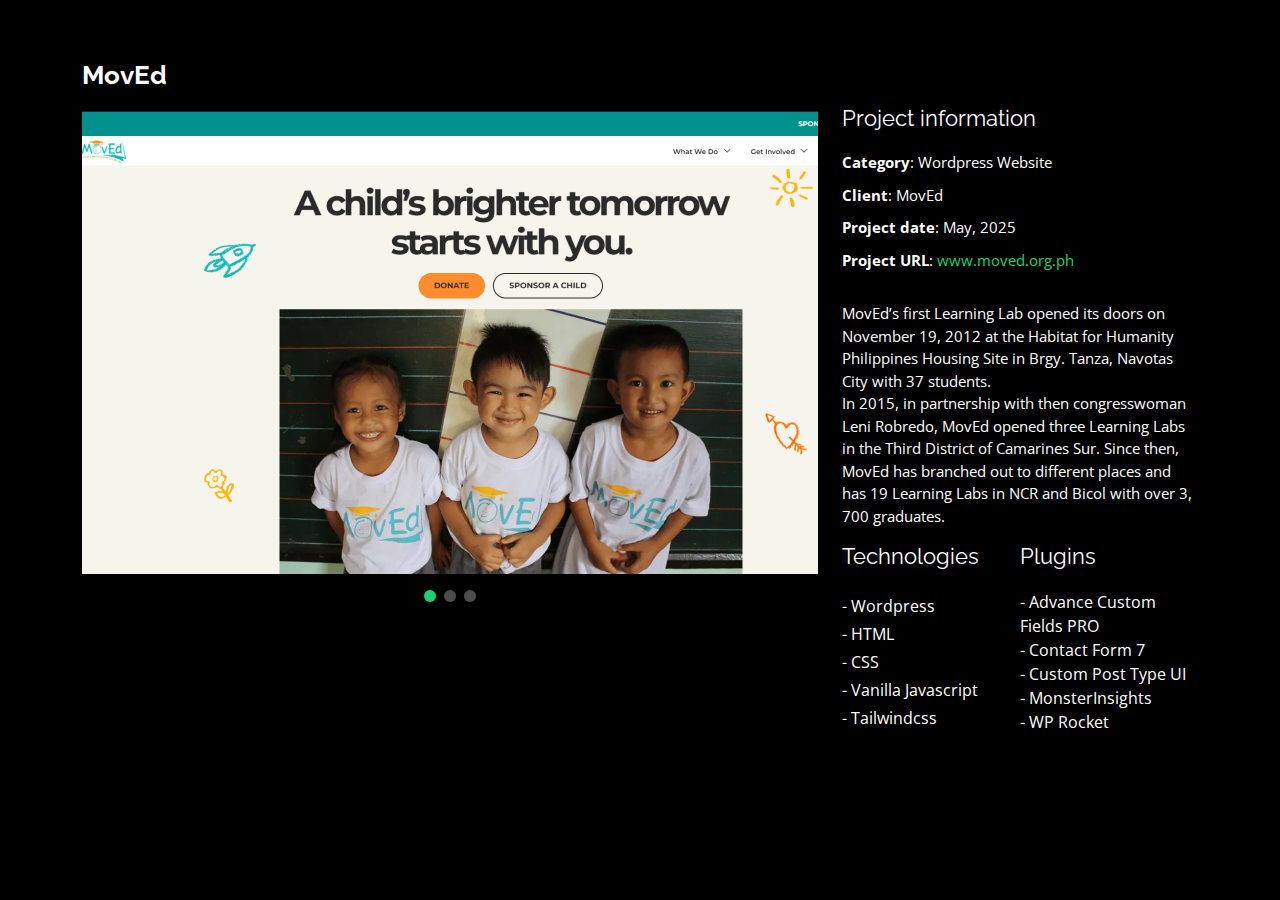
<file: moved-details.html>
<!DOCTYPE html>
<html lang="en">

<head>
  <meta charset="utf-8">
  <meta content="width=device-width, initial-scale=1.0" name="viewport">

  <title>Portfolio Details - Personal Bootstrap Template</title>
  <meta content="" name="description">
  <meta content="" name="keywords">

  <!-- Favicons -->
  <link href="assets/img/favicon.png" rel="icon">
  <link href="assets/img/apple-touch-icon.png" rel="apple-touch-icon">

  <!-- Google Fonts -->
  <link href="https://fonts.googleapis.com/css?family=Open+Sans:300,300i,400,400i,600,600i,700,700i|Raleway:300,300i,400,400i,500,500i,600,600i,700,700i|Poppins:300,300i,400,400i,500,500i,600,600i,700,700i" rel="stylesheet">

  <!-- Vendor CSS Files -->
  <link href="assets/vendor/bootstrap/css/bootstrap.min.css" rel="stylesheet">
  <link href="assets/vendor/bootstrap-icons/bootstrap-icons.css" rel="stylesheet">
  <link href="assets/vendor/boxicons/css/boxicons.min.css" rel="stylesheet">
  <link href="assets/vendor/glightbox/css/glightbox.min.css" rel="stylesheet">
  <link href="assets/vendor/remixicon/remixicon.css" rel="stylesheet">
  <link href="assets/vendor/swiper/swiper-bundle.min.css" rel="stylesheet">

  <!-- Template Main CSS File -->
  <link href="assets/css/style.css" rel="stylesheet">

</head>

<body>

  <main id="main">

    <!-- ======= Portfolio Details ======= -->
    <div id="portfolio-details" class="portfolio-details">
      <div class="container">

        <div class="row">

          <div class="col-lg-8">
            <h2 class="portfolio-title">MovEd</h2>

            <div class="portfolio-details-slider swiper">
              <div class="swiper-wrapper align-items-center">

                <div class="swiper-slide">
                  <img src="assets/img/portfolio/moved-1.png" alt="">
                </div>

                <div class="swiper-slide">
                  <img src="assets/img/portfolio/moved-2.png" alt="">
                </div>

                <div class="swiper-slide">
                  <img src="assets/img/portfolio/moved-3.png" alt="">
                </div>

              </div>
              <div class="swiper-pagination"></div>
            </div>

          </div>

          <div class="col-lg-4 portfolio-info">
            <h3>Project information</h3>
            <ul>
              <li><strong>Category</strong>: Wordpress Website</li>
              <li><strong>Client</strong>: MovEd</li>
              <li><strong>Project date</strong>:  May, 2025</li>
              <li><strong>Project URL</strong>: <a href="https://moved.org.ph/">www.moved.org.ph</a></li>
            </ul>

            <p>
              MovEd’s first Learning Lab opened its doors on November 19, 2012 at the Habitat for Humanity Philippines Housing Site in Brgy. Tanza, Navotas City with 37 students.<br>
              In 2015, in partnership with then congresswoman Leni Robredo, MovEd opened three Learning Labs in the Third District of Camarines Sur. Since then, MovEd has branched out to different places and has 19 Learning Labs in NCR and Bicol with over 3, 700 graduates.
            </p>

            <div class="tools-container">
              <div class="website-tools-container">
                <h3>Technologies</h3>
                <span>- Wordpress</span>
                <span>- HTML</span>
                <span>- CSS</span>
                <span>- Vanilla Javascript</span>
                <span>- Tailwindcss</span>
              </div>
  
              <div class="website-plugins-container">
                <h3>Plugins</h3>
                <span>- Advance Custom Fields PRO</span>
                <span>- Contact Form 7</span>
                <span>- Custom Post Type UI</span>
                <span>- MonsterInsights</span>
                <span>- WP Rocket</span>
              </div>
            </div>

          </div>

        </div>

      </div>
    </div><!-- End Portfolio Details -->

  </main><!-- End #main -->

  <!-- Vendor JS Files -->
  <script src="assets/vendor/purecounter/purecounter_vanilla.js"></script>
  <script src="assets/vendor/bootstrap/js/bootstrap.bundle.min.js"></script>
  <script src="assets/vendor/glightbox/js/glightbox.min.js"></script>
  <script src="assets/vendor/isotope-layout/isotope.pkgd.min.js"></script>
  <script src="assets/vendor/swiper/swiper-bundle.min.js"></script>
  <script src="assets/vendor/waypoints/noframework.waypoints.js"></script>
  <script src="assets/vendor/php-email-form/validate.js"></script>

  <!-- Template Main JS File -->
  <script src="assets/js/main.js"></script>

</body>

</html>
</file>
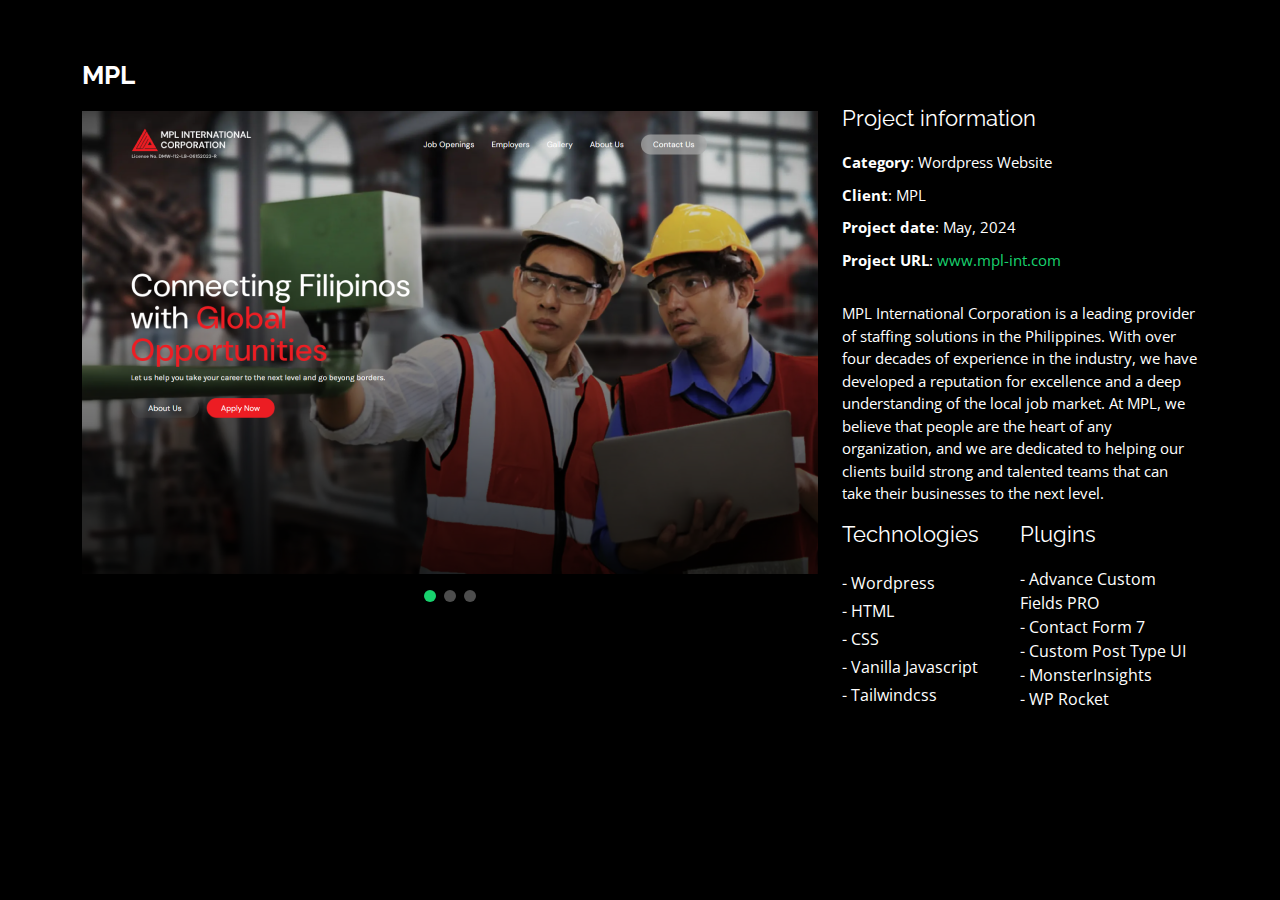
<file: mpl-details.html>
<!DOCTYPE html>
<html lang="en">

<head>
  <meta charset="utf-8">
  <meta content="width=device-width, initial-scale=1.0" name="viewport">

  <title>Portfolio Details - Personal Bootstrap Template</title>
  <meta content="" name="description">
  <meta content="" name="keywords">

  <!-- Favicons -->
  <link href="assets/img/favicon.png" rel="icon">
  <link href="assets/img/apple-touch-icon.png" rel="apple-touch-icon">

  <!-- Google Fonts -->
  <link href="https://fonts.googleapis.com/css?family=Open+Sans:300,300i,400,400i,600,600i,700,700i|Raleway:300,300i,400,400i,500,500i,600,600i,700,700i|Poppins:300,300i,400,400i,500,500i,600,600i,700,700i" rel="stylesheet">

  <!-- Vendor CSS Files -->
  <link href="assets/vendor/bootstrap/css/bootstrap.min.css" rel="stylesheet">
  <link href="assets/vendor/bootstrap-icons/bootstrap-icons.css" rel="stylesheet">
  <link href="assets/vendor/boxicons/css/boxicons.min.css" rel="stylesheet">
  <link href="assets/vendor/glightbox/css/glightbox.min.css" rel="stylesheet">
  <link href="assets/vendor/remixicon/remixicon.css" rel="stylesheet">
  <link href="assets/vendor/swiper/swiper-bundle.min.css" rel="stylesheet">

  <!-- Template Main CSS File -->
  <link href="assets/css/style.css" rel="stylesheet">

</head>

<body>

  <main id="main">

    <!-- ======= Portfolio Details ======= -->
    <div id="portfolio-details" class="portfolio-details">
      <div class="container">

        <div class="row">

          <div class="col-lg-8">
            <h2 class="portfolio-title">MPL</h2>

            <div class="portfolio-details-slider swiper">
              <div class="swiper-wrapper align-items-center">

                <div class="swiper-slide">
                  <img src="assets/img/portfolio/mpl-1.png" alt="">
                </div>

                <div class="swiper-slide">
                  <img src="assets/img/portfolio/mpl-2.png" alt="">
                </div>

                <div class="swiper-slide">
                  <img src="assets/img/portfolio/mpl-3.png" alt="">
                </div>

              </div>
              <div class="swiper-pagination"></div>
            </div>

          </div>

          <div class="col-lg-4 portfolio-info">
            <h3>Project information</h3>
            <ul>
              <li><strong>Category</strong>: Wordpress Website</li>
              <li><strong>Client</strong>: MPL</li>
              <li><strong>Project date</strong>:  May, 2024</li>
              <li><strong>Project URL</strong>: <a href="https://mpl-int.com/">www.mpl-int.com</a></li>
            </ul>

            <p>
              MPL International Corporation is a leading provider of staffing solutions in the Philippines. With over four decades of experience in the industry, we have developed a reputation for excellence and a deep understanding of the local job market. At MPL, we believe that people are the heart of any organization, and we are dedicated to helping our clients build strong and talented teams that can take their businesses to the next level.
            </p>

            <div class="tools-container">
              <div class="website-tools-container">
                <h3>Technologies</h3>
                <span>- Wordpress</span>
                <span>- HTML</span>
                <span>- CSS</span>
                <span>- Vanilla Javascript</span>
                <span>- Tailwindcss</span>
              </div>
  
              <div class="website-plugins-container">
                <h3>Plugins</h3>
                <span>- Advance Custom Fields PRO</span>
                <span>- Contact Form 7</span>
                <span>- Custom Post Type UI</span>
                <span>- MonsterInsights</span>
                <span>- WP Rocket</span>
              </div>
            </div>

          </div>

        </div>

      </div>
    </div><!-- End Portfolio Details -->

  </main><!-- End #main -->

  <!-- Vendor JS Files -->
  <script src="assets/vendor/purecounter/purecounter_vanilla.js"></script>
  <script src="assets/vendor/bootstrap/js/bootstrap.bundle.min.js"></script>
  <script src="assets/vendor/glightbox/js/glightbox.min.js"></script>
  <script src="assets/vendor/isotope-layout/isotope.pkgd.min.js"></script>
  <script src="assets/vendor/swiper/swiper-bundle.min.js"></script>
  <script src="assets/vendor/waypoints/noframework.waypoints.js"></script>
  <script src="assets/vendor/php-email-form/validate.js"></script>

  <!-- Template Main JS File -->
  <script src="assets/js/main.js"></script>

</body>

</html>
</file>
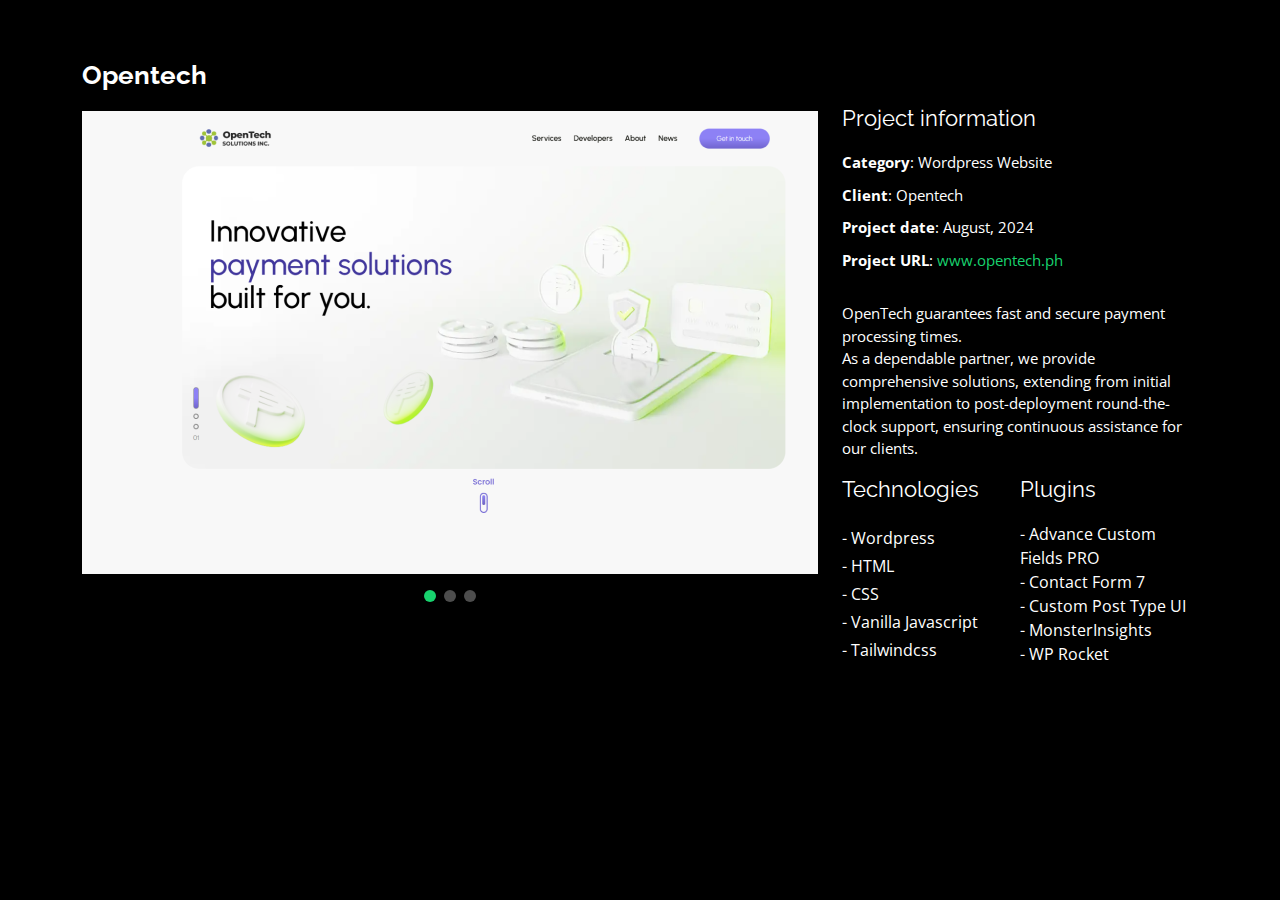
<file: opentech-details.html>
<!DOCTYPE html>
<html lang="en">

<head>
  <meta charset="utf-8">
  <meta content="width=device-width, initial-scale=1.0" name="viewport">

  <title>Portfolio Details - Personal Bootstrap Template</title>
  <meta content="" name="description">
  <meta content="" name="keywords">

  <!-- Favicons -->
  <link href="assets/img/favicon.png" rel="icon">
  <link href="assets/img/apple-touch-icon.png" rel="apple-touch-icon">

  <!-- Google Fonts -->
  <link href="https://fonts.googleapis.com/css?family=Open+Sans:300,300i,400,400i,600,600i,700,700i|Raleway:300,300i,400,400i,500,500i,600,600i,700,700i|Poppins:300,300i,400,400i,500,500i,600,600i,700,700i" rel="stylesheet">

  <!-- Vendor CSS Files -->
  <link href="assets/vendor/bootstrap/css/bootstrap.min.css" rel="stylesheet">
  <link href="assets/vendor/bootstrap-icons/bootstrap-icons.css" rel="stylesheet">
  <link href="assets/vendor/boxicons/css/boxicons.min.css" rel="stylesheet">
  <link href="assets/vendor/glightbox/css/glightbox.min.css" rel="stylesheet">
  <link href="assets/vendor/remixicon/remixicon.css" rel="stylesheet">
  <link href="assets/vendor/swiper/swiper-bundle.min.css" rel="stylesheet">

  <!-- Template Main CSS File -->
  <link href="assets/css/style.css" rel="stylesheet">

</head>

<body>

  <main id="main">

    <!-- ======= Portfolio Details ======= -->
    <div id="portfolio-details" class="portfolio-details">
      <div class="container">

        <div class="row">

          <div class="col-lg-8">
            <h2 class="portfolio-title">Opentech</h2>

            <div class="portfolio-details-slider swiper">
              <div class="swiper-wrapper align-items-center">

                <div class="swiper-slide">
                  <img src="assets/img/portfolio/opentech-1.png" alt="">
                </div>

                <div class="swiper-slide">
                  <img src="assets/img/portfolio/opentech-2.png" alt="">
                </div>

                <div class="swiper-slide">
                  <img src="assets/img/portfolio/opentech-3.png" alt="">
                </div>

              </div>
              <div class="swiper-pagination"></div>
            </div>

          </div>

          <div class="col-lg-4 portfolio-info">
            <h3>Project information</h3>
            <ul>
              <li><strong>Category</strong>: Wordpress Website</li>
              <li><strong>Client</strong>: Opentech</li>
              <li><strong>Project date</strong>:  August, 2024</li>
              <li><strong>Project URL</strong>: <a href="https://www.opentech.ph/">www.opentech.ph</a></li>
            </ul>

            <p>
              OpenTech guarantees fast and secure payment processing times.<br>
              As a dependable partner, we provide comprehensive solutions, extending from initial implementation to post-deployment round-the-clock support, ensuring continuous assistance for our clients.
            </p>

            <div class="tools-container">
              <div class="website-tools-container">
                <h3>Technologies</h3>
                <span>- Wordpress</span>
                <span>- HTML</span>
                <span>- CSS</span>
                <span>- Vanilla Javascript</span>
                <span>- Tailwindcss</span>
              </div>
  
              <div class="website-plugins-container">
                <h3>Plugins</h3>
                <span>- Advance Custom Fields PRO</span>
                <span>- Contact Form 7</span>
                <span>- Custom Post Type UI</span>
                <span>- MonsterInsights</span>
                <span>- WP Rocket</span>
              </div>
            </div>

          </div>

        </div>

      </div>
    </div><!-- End Portfolio Details -->

  </main><!-- End #main -->

  <!-- Vendor JS Files -->
  <script src="assets/vendor/purecounter/purecounter_vanilla.js"></script>
  <script src="assets/vendor/bootstrap/js/bootstrap.bundle.min.js"></script>
  <script src="assets/vendor/glightbox/js/glightbox.min.js"></script>
  <script src="assets/vendor/isotope-layout/isotope.pkgd.min.js"></script>
  <script src="assets/vendor/swiper/swiper-bundle.min.js"></script>
  <script src="assets/vendor/waypoints/noframework.waypoints.js"></script>
  <script src="assets/vendor/php-email-form/validate.js"></script>

  <!-- Template Main JS File -->
  <script src="assets/js/main.js"></script>

</body>

</html>
</file>
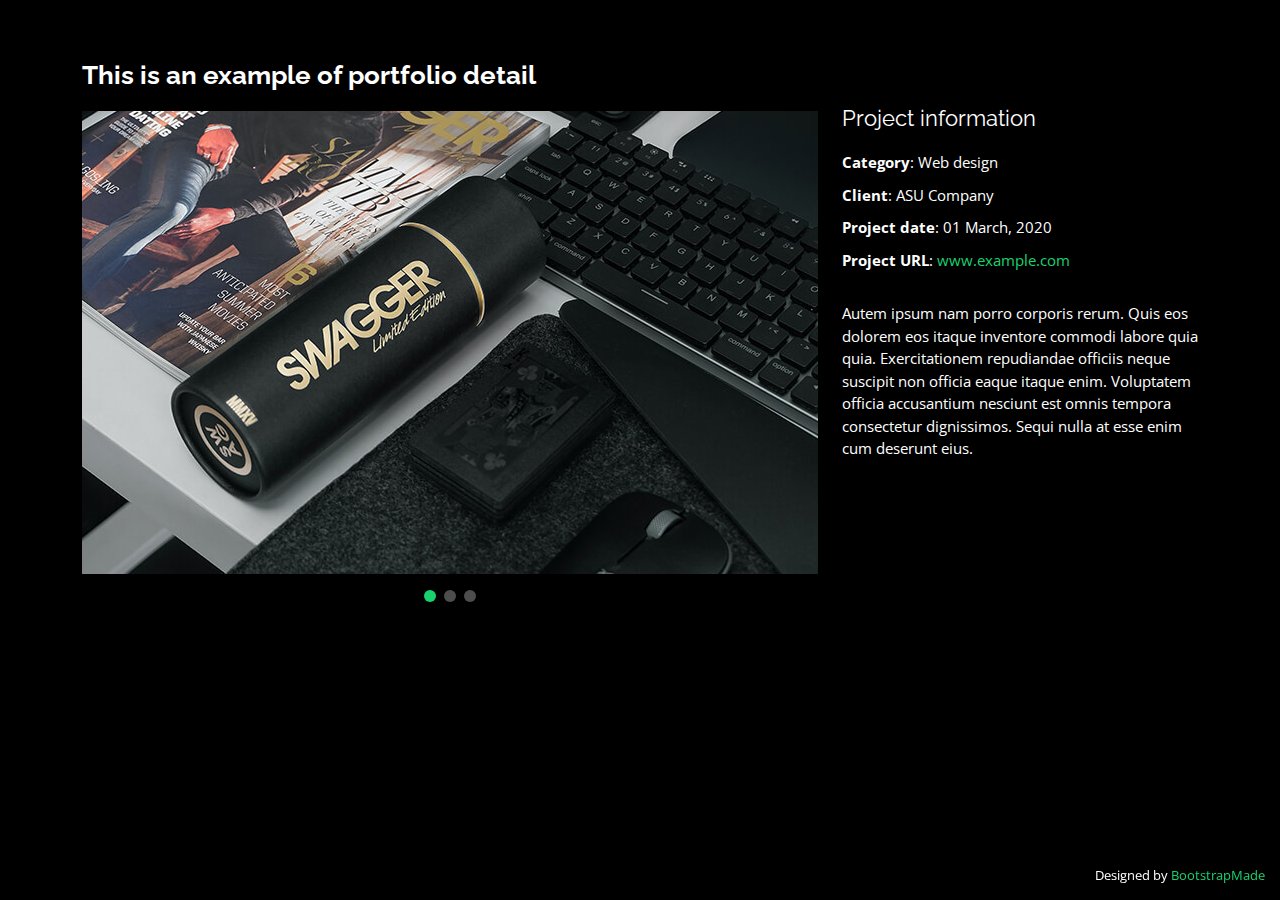
<file: portfolio-details.html>
<!DOCTYPE html>
<html lang="en">

<head>
  <meta charset="utf-8">
  <meta content="width=device-width, initial-scale=1.0" name="viewport">

  <title>Portfolio Details - Personal Bootstrap Template</title>
  <meta content="" name="description">
  <meta content="" name="keywords">

  <!-- Favicons -->
  <link href="assets/img/favicon.png" rel="icon">
  <link href="assets/img/apple-touch-icon.png" rel="apple-touch-icon">

  <!-- Google Fonts -->
  <link href="https://fonts.googleapis.com/css?family=Open+Sans:300,300i,400,400i,600,600i,700,700i|Raleway:300,300i,400,400i,500,500i,600,600i,700,700i|Poppins:300,300i,400,400i,500,500i,600,600i,700,700i" rel="stylesheet">

  <!-- Vendor CSS Files -->
  <link href="assets/vendor/bootstrap/css/bootstrap.min.css" rel="stylesheet">
  <link href="assets/vendor/bootstrap-icons/bootstrap-icons.css" rel="stylesheet">
  <link href="assets/vendor/boxicons/css/boxicons.min.css" rel="stylesheet">
  <link href="assets/vendor/glightbox/css/glightbox.min.css" rel="stylesheet">
  <link href="assets/vendor/remixicon/remixicon.css" rel="stylesheet">
  <link href="assets/vendor/swiper/swiper-bundle.min.css" rel="stylesheet">

  <!-- Template Main CSS File -->
  <link href="assets/css/style.css" rel="stylesheet">

</head>

<body>

  <main id="main">

    <!-- ======= Portfolio Details ======= -->
    <div id="portfolio-details" class="portfolio-details">
      <div class="container">

        <div class="row">

          <div class="col-lg-8">
            <h2 class="portfolio-title">This is an example of portfolio detail</h2>

            <div class="portfolio-details-slider swiper">
              <div class="swiper-wrapper align-items-center">

                <div class="swiper-slide">
                  <img src="assets/img/portfolio/portfolio-details-1.jpg" alt="">
                </div>

                <div class="swiper-slide">
                  <img src="assets/img/portfolio/portfolio-details-2.jpg" alt="">
                </div>

                <div class="swiper-slide">
                  <img src="assets/img/portfolio/portfolio-details-3.jpg" alt="">
                </div>

              </div>
              <div class="swiper-pagination"></div>
            </div>

          </div>

          <div class="col-lg-4 portfolio-info">
            <h3>Project information</h3>
            <ul>
              <li><strong>Category</strong>: Web design</li>
              <li><strong>Client</strong>: ASU Company</li>
              <li><strong>Project date</strong>: 01 March, 2020</li>
              <li><strong>Project URL</strong>: <a href="#">www.example.com</a></li>
            </ul>

            <p>
              Autem ipsum nam porro corporis rerum. Quis eos dolorem eos itaque inventore commodi labore quia quia. Exercitationem repudiandae officiis neque suscipit non officia eaque itaque enim. Voluptatem officia accusantium nesciunt est omnis tempora consectetur dignissimos. Sequi nulla at esse enim cum deserunt eius.
            </p>
          </div>

        </div>

      </div>
    </div><!-- End Portfolio Details -->

  </main><!-- End #main -->

  <div class="credits">
    <!-- All the links in the footer should remain intact. -->
    <!-- You can delete the links only if you purchased the pro version. -->
    <!-- Licensing information: https://bootstrapmade.com/license/ -->
    <!-- Purchase the pro version with working PHP/AJAX contact form: https://bootstrapmade.com/personal-free-resume-bootstrap-template/ -->
    Designed by <a href="https://bootstrapmade.com/">BootstrapMade</a>
  </div>

  <!-- Vendor JS Files -->
  <script src="assets/vendor/purecounter/purecounter_vanilla.js"></script>
  <script src="assets/vendor/bootstrap/js/bootstrap.bundle.min.js"></script>
  <script src="assets/vendor/glightbox/js/glightbox.min.js"></script>
  <script src="assets/vendor/isotope-layout/isotope.pkgd.min.js"></script>
  <script src="assets/vendor/swiper/swiper-bundle.min.js"></script>
  <script src="assets/vendor/waypoints/noframework.waypoints.js"></script>
  <script src="assets/vendor/php-email-form/validate.js"></script>

  <!-- Template Main JS File -->
  <script src="assets/js/main.js"></script>

</body>

</html>
</file>
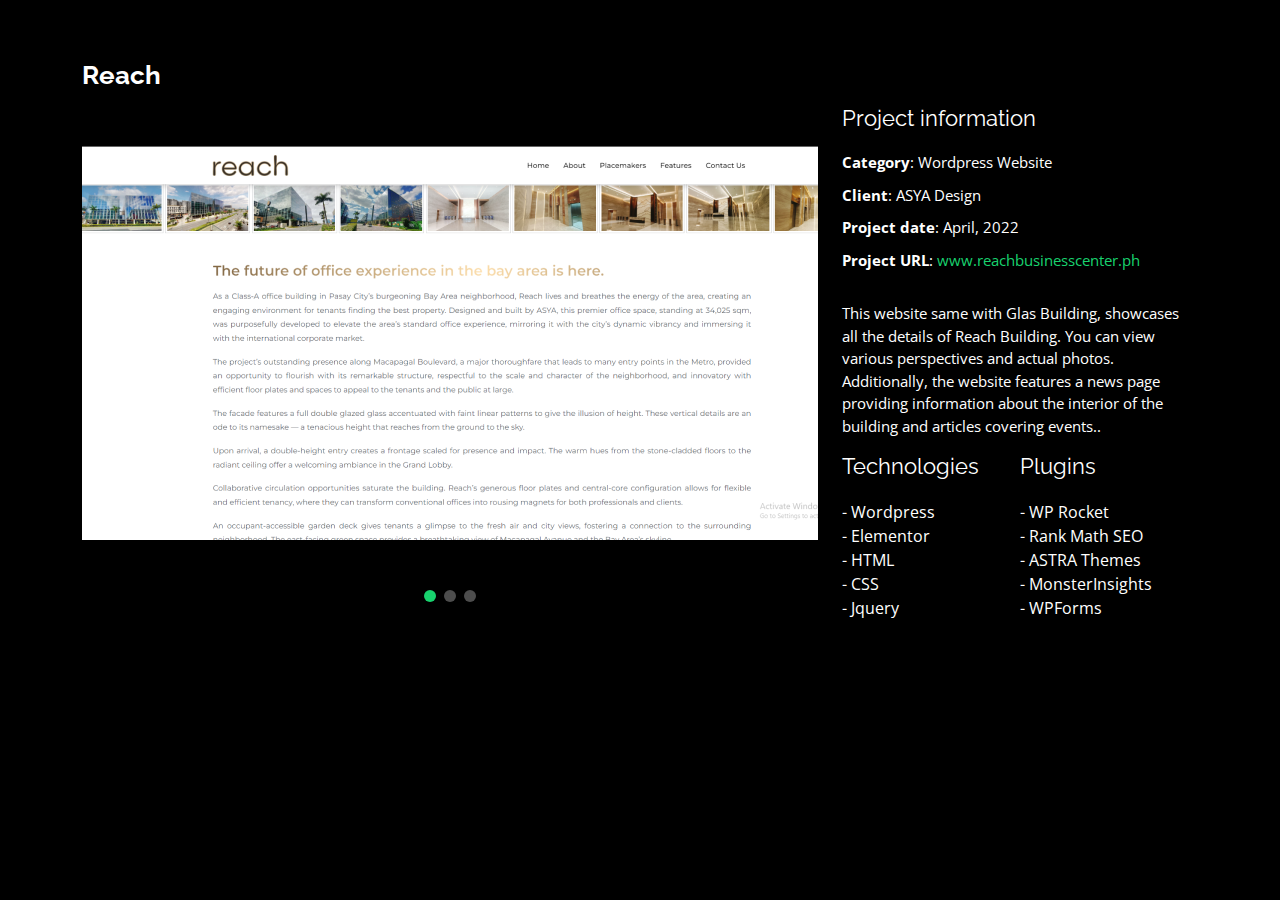
<file: reach-details.html>
<!DOCTYPE html>
<html lang="en">

<head>
  <meta charset="utf-8">
  <meta content="width=device-width, initial-scale=1.0" name="viewport">

  <title>Portfolio Details - Personal Bootstrap Template</title>
  <meta content="" name="description">
  <meta content="" name="keywords">

  <!-- Favicons -->
  <link href="assets/img/favicon.png" rel="icon">
  <link href="assets/img/apple-touch-icon.png" rel="apple-touch-icon">

  <!-- Google Fonts -->
  <link href="https://fonts.googleapis.com/css?family=Open+Sans:300,300i,400,400i,600,600i,700,700i|Raleway:300,300i,400,400i,500,500i,600,600i,700,700i|Poppins:300,300i,400,400i,500,500i,600,600i,700,700i" rel="stylesheet">

  <!-- Vendor CSS Files -->
  <link href="assets/vendor/bootstrap/css/bootstrap.min.css" rel="stylesheet">
  <link href="assets/vendor/bootstrap-icons/bootstrap-icons.css" rel="stylesheet">
  <link href="assets/vendor/boxicons/css/boxicons.min.css" rel="stylesheet">
  <link href="assets/vendor/glightbox/css/glightbox.min.css" rel="stylesheet">
  <link href="assets/vendor/remixicon/remixicon.css" rel="stylesheet">
  <link href="assets/vendor/swiper/swiper-bundle.min.css" rel="stylesheet">

  <!-- Template Main CSS File -->
  <link href="assets/css/style.css" rel="stylesheet">

</head>

<body>

  <main id="main">

    <!-- ======= Portfolio Details ======= -->
    <div id="portfolio-details" class="portfolio-details">
      <div class="container">

        <div class="row">

          <div class="col-lg-8">
            <h2 class="portfolio-title">Reach</h2>

            <div class="portfolio-details-slider swiper">
              <div class="swiper-wrapper align-items-center">

                <div class="swiper-slide">
                  <img src="assets/img/portfolio/reach-1.png" alt="">
                </div>

                <div class="swiper-slide">
                  <img src="assets/img/portfolio/reach-2.png" alt="">
                </div>

                <div class="swiper-slide">
                  <img src="assets/img/portfolio/reach-3.png" alt="">
                </div>

              </div>
              <div class="swiper-pagination"></div>
            </div>

          </div>

          <div class="col-lg-4 portfolio-info">
            <h3>Project information</h3>
            <ul>
              <li><strong>Category</strong>: Wordpress Website</li>
              <li><strong>Client</strong>: ASYA Design</li>
              <li><strong>Project date</strong>:  April, 2022</li>
              <li><strong>Project URL</strong>: <a href="https://reachbusinesscenter.ph/">www.reachbusinesscenter.ph</a></li>
            </ul>

            <p>
              This website same with Glas Building, showcases all the details of Reach Building. You can view various perspectives and actual photos. Additionally, the website features a news page providing information about the interior of the building and articles covering events..
            </p>

            <div class="tools-container">
              <div class="website-tools-container">
                <h3>Technologies</h3>
                <span>- Wordpress</span>
                <span>- Elementor</span>
                <span>- HTML</span>
                <span>- CSS</span>
                <span>- Jquery</span>
              </div>
  
              <div class="website-plugins-container">
                <h3>Plugins</h3>
                <span>- WP Rocket</span>
                <span>- Rank Math SEO</span>
                <span>- ASTRA Themes</span>
                <span>- MonsterInsights</span>
                <span>- WPForms</span>
              </div>
            </div>
          </div>

        </div>

      </div>
    </div><!-- End Portfolio Details -->

  </main><!-- End #main -->

  <!-- Vendor JS Files -->
  <script src="assets/vendor/purecounter/purecounter_vanilla.js"></script>
  <script src="assets/vendor/bootstrap/js/bootstrap.bundle.min.js"></script>
  <script src="assets/vendor/glightbox/js/glightbox.min.js"></script>
  <script src="assets/vendor/isotope-layout/isotope.pkgd.min.js"></script>
  <script src="assets/vendor/swiper/swiper-bundle.min.js"></script>
  <script src="assets/vendor/waypoints/noframework.waypoints.js"></script>
  <script src="assets/vendor/php-email-form/validate.js"></script>

  <!-- Template Main JS File -->
  <script src="assets/js/main.js"></script>

</body>

</html>
</file>
<file: assets/css/style.css>
/**
* Template Name: Personal
* Updated: Sep 18 2023 with Bootstrap v5.3.2
* Template URL: https://bootstrapmade.com/personal-free-resume-bootstrap-template/
* Author: BootstrapMade.com
* License: https://bootstrapmade.com/license/
*/

/*--------------------------------------------------------------
# General
--------------------------------------------------------------*/
body {
  font-family: "Open Sans", sans-serif;
  background-color: #040404;
  color: #fff;
  position: relative;
  background: transparent;
}

body::before {
  content: "";
  position: fixed;
  /* background: #040404 url("../img/mybg3.png") top right no-repeat; */
  background-size: cover;
  left: 0;
  right: 0;
  top: 0;
  height: 100vh;
  z-index: -1;
  background: #000;
}

@media (min-width: 1024px) {
  body::before {
    background-attachment: fixed;
  }
}

a {
  color: #18d26e;
  text-decoration: none;
}

a:hover {
  color: #35e888;
  text-decoration: none;
}

h1,
h2,
h3,
h4,
h5,
h6 {
  font-family: "Raleway", sans-serif;
}

/*--------------------------------------------------------------
# Header
--------------------------------------------------------------*/
#header {
  transition: ease-in-out 0.3s;
  position: relative;
  height: 100vh;
  display: flex;
  align-items: center;
  z-index: 997;
  overflow-y: auto;
}

#header * {
  transition: ease-in-out 0.3s;
}

#header h1 {
  font-size: 48px;
  margin: 0;
  padding: 0;
  line-height: 1;
  font-weight: 700;
  font-family: "Poppins", sans-serif;
}

#header h1 a,
#header h1 a:hover {
  color: #fff;
  line-height: 1;
  display: inline-block;
}

#header h2 {
  font-size: 24px;
  margin-top: 20px;
  color: rgba(255, 255, 255, 0.8);
}

#header h2 span {
  color: #fff;
  border-bottom: 2px solid #18d26e;
  padding-bottom: 6px;
}

#header img {
  padding: 0;
  margin: 0;
}

#header .social-links {
  margin-top: 40px;
  display: flex;
}

#header .social-links a {
  font-size: 16px;
  display: flex;
  justify-content: center;
  align-items: center;
  background: rgba(255, 255, 255, 0.1);
  color: #fff;
  line-height: 1;
  margin-right: 8px;
  border-radius: 50%;
  width: 40px;
  height: 40px;
}

#header .social-links a:hover {
  background: #18d26e;
}

@media (max-width: 992px) {
  #header h1 {
    font-size: 36px;
  }

  #header h2 {
    font-size: 20px;
    line-height: 30px;
  }

  #header .social-links {
    margin-top: 15px;
  }

  #header .container {
    display: flex;
    flex-direction: column;
    align-items: center;
  }
}

/* Header Top */
#header.header-top {
  height: 80px;
  position: fixed;
  left: 0;
  top: 0;
  right: 0;
  background: rgba(0, 0, 0, 0.9);
}

#header.header-top .social-links,
#header.header-top h2 {
  display: none;
}

#header.header-top h1 {
  margin-right: auto;
  font-size: 36px;
}

#header.header-top img {
  max-height: 60px;
  margin-right: 20px !important;
}

#header.header-top .container {
  display: flex;
  align-items: center;
}

#header.header-top .navbar {
  margin: 0;
}

@media (max-width: 768px) {
  #header.header-top {
    height: 60px;
  }

  #header.header-top h1 {
    font-size: 26px;
  }
}

/*--------------------------------------------------------------
# Navigation Menu
--------------------------------------------------------------*/
/**
* Desktop Navigation 
*/
.navbar {
  padding: 0;
  margin-top: 35px;
}

.navbar ul {
  margin: 0;
  padding: 0;
  display: flex;
  list-style: none;
  align-items: center;
}

.navbar li {
  position: relative;
}

.navbar li+li {
  margin-left: 30px;
}

.navbar a,
.navbar a:focus {
  display: flex;
  align-items: center;
  justify-content: space-between;
  padding: 0;
  font-family: "Poppins", sans-serif;
  font-size: 16px;
  font-weight: 400;
  color: rgba(255, 255, 255, 0.7);
  white-space: nowrap;
  transition: 0.3s;
}

.navbar a i,
.navbar a:focus i {
  font-size: 12px;
  line-height: 0;
  margin-left: 5px;
}

.navbar a:before {
  content: "";
  position: absolute;
  width: 0;
  height: 2px;
  bottom: -4px;
  left: 0;
  background-color: #18d26e;
  visibility: hidden;
  width: 0px;
  transition: all 0.3s ease-in-out 0s;
}

.navbar a:hover:before,
.navbar li:hover>a:before,
.navbar .active:before {
  visibility: visible;
  width: 25px;
}

.navbar a:hover,
.navbar .active,
.navbar .active:focus,
.navbar li:hover>a {
  color: #fff;
}

/**
* Mobile Navigation 
*/
.mobile-nav-toggle {
  color: #fff;
  font-size: 28px;
  cursor: pointer;
  display: none;
  line-height: 0;
  transition: 0.5s;
  position: fixed;
  right: 15px;
  top: 15px;
}

@media (max-width: 991px) {
  .mobile-nav-toggle {
    display: block;
  }

  .navbar ul {
    display: none;
  }
}

.navbar-mobile {
  position: fixed;
  overflow: hidden;
  top: 0;
  right: 0;
  left: 0;
  bottom: 0;
  background: rgba(0, 0, 0, 0.9);
  transition: 0.3s;
  z-index: 999;
  margin-top: 0;
}

.navbar-mobile .mobile-nav-toggle {
  position: absolute;
  top: 15px;
  right: 15px;
}

.navbar-mobile ul {
  display: block;
  position: absolute;
  top: 55px;
  right: 15px;
  bottom: 45px;
  left: 15px;
  padding: 10px 0;
  overflow-y: auto;
  transition: 0.3s;
  border: 2px solid rgba(255, 255, 255, 0.2);
}

.navbar-mobile li {
  padding: 12px 20px;
}

.navbar-mobile li+li {
  margin: 0;
}

.navbar-mobile a,
.navbar-mobile a:focus {
  font-size: 16px;
  position: relative;
}

/*--------------------------------------------------------------
# Sections General
--------------------------------------------------------------*/
section {
  overflow: hidden;
  position: absolute;
  width: 100%;
  top: 140px;
  bottom: 100%;
  opacity: 0;
  transition: ease-in-out 0.4s;
  z-index: 2;
}

section.section-show {
  top: 100px;
  bottom: auto;
  opacity: 1;
  padding-bottom: 45px;
}

section .container {
  background: rgba(0, 0, 0, 0.9);
  padding: 30px;
}

@media (max-width: 768px) {
  section {
    top: 120px;
  }

  section.section-show {
    top: 80px;
  }
}

.section-title h2 {
  font-size: 14px;
  font-weight: 500;
  padding: 0;
  line-height: 1px;
  margin: 0 0 20px 0;
  letter-spacing: 2px;
  text-transform: uppercase;
  color: #aaaaaa;
  font-family: "Poppins", sans-serif;
}

.section-title h2::after {
  content: "";
  width: 120px;
  height: 1px;
  display: inline-block;
  background: #4ceb95;
  margin: 4px 10px;
}

.section-title p {
  margin: 0;
  margin: -15px 0 15px 0;
  font-size: 36px;
  font-weight: 700;
  text-transform: uppercase;
  font-family: "Poppins", sans-serif;
  color: #fff;
}

/*--------------------------------------------------------------
# About
--------------------------------------------------------------*/
.about-me .content h3 {
  font-weight: 700;
  font-size: 26px;
  color: #18d26e;
}

.about-me .content ul {
  list-style: none;
  padding: 0;
}

.about-me .content ul li {
  margin-bottom: 20px;
  display: flex;
  align-items: center;
}

.about-me .content ul strong {
  margin-right: 10px;
}

.about-me .content ul i {
  font-size: 16px;
  margin-right: 5px;
  color: #18d26e;
  line-height: 0;
}

.about-me .content p:last-child {
  margin-bottom: 0;
}

/*--------------------------------------------------------------
# Counts
--------------------------------------------------------------*/
.counts {
  padding: 70px 0 60px;
}

.counts .count-box {
  padding: 30px 30px 25px 30px;
  width: 100%;
  position: relative;
  text-align: center;
  background: rgba(255, 255, 255, 0.08);
}

.counts .count-box i {
  position: absolute;
  top: -25px;
  left: 50%;
  transform: translateX(-50%);
  font-size: 24px;
  background: rgba(255, 255, 255, 0.1);
  padding: 12px;
  color: #18d26e;
  border-radius: 50px;
  line-height: 0;
}

.counts .count-box span {
  font-size: 36px;
  display: block;
  font-weight: 600;
  color: #fff;
}

.counts .count-box p {
  padding: 0;
  margin: 0;
  font-family: "Raleway", sans-serif;
  font-size: 14px;
}

/*--------------------------------------------------------------
# Skills
--------------------------------------------------------------*/
.skills .progress {
  height: 60px;
  display: block;
  background: none;
  border-radius: 0;
}

.skills .progress .skill {
  padding: 10px 0;
  margin: 0;
  text-transform: uppercase;
  display: block;
  font-weight: 600;
  font-family: "Poppins", sans-serif;
  color: #fff;
}

.skills .progress .skill .val {
  float: right;
  font-style: normal;
}

.skills .progress-bar-wrap {
  background: rgba(255, 255, 255, 0.2);
}

.skills .progress-bar {
  width: 1px;
  height: 10px;
  transition: 0.9s;
  background-color: #18d26e;
}

/*--------------------------------------------------------------
# Interests
--------------------------------------------------------------*/
.interests .icon-box {
  display: flex;
  align-items: center;
  padding: 20px;
  background: rgba(255, 255, 255, 0.08);
  transition: ease-in-out 0.3s;
}

.interests .icon-box i {
  font-size: 32px;
  padding-right: 10px;
  line-height: 1;
}

.interests .icon-box h3 {
  font-weight: 700;
  margin: 0;
  padding: 0;
  line-height: 1;
  font-size: 16px;
  color: #fff;
}

.interests .icon-box:hover {
  background: rgba(255, 255, 255, 0.12);
}

/*--------------------------------------------------------------
# Testimonials
--------------------------------------------------------------*/
.testimonials .testimonials-carousel,
.testimonials .testimonials-slider {
  overflow: hidden;
}

.testimonials .testimonial-item {
  box-sizing: content-box;
  min-height: 320px;
}

.testimonials .testimonial-item .testimonial-img {
  width: 90px;
  border-radius: 50%;
  margin: -40px 0 0 40px;
  position: relative;
  z-index: 2;
  border: 6px solid rgba(255, 255, 255, 0.12);
}

.testimonials .testimonial-item h3 {
  font-size: 18px;
  font-weight: bold;
  margin: 10px 0 5px 45px;
  color: #fff;
}

.testimonials .testimonial-item h4 {
  font-size: 14px;
  color: #999;
  margin: 0 0 0 45px;
}

.testimonials .testimonial-item .quote-icon-left,
.testimonials .testimonial-item .quote-icon-right {
  color: rgba(255, 255, 255, 0.25);
  font-size: 26px;
}

.testimonials .testimonial-item .quote-icon-left {
  display: inline-block;
  left: -5px;
  position: relative;
}

.testimonials .testimonial-item .quote-icon-right {
  display: inline-block;
  right: -5px;
  position: relative;
  top: 10px;
}

.testimonials .testimonial-item p {
  font-style: italic;
  margin: 0 15px 0 15px;
  padding: 20px 20px 60px 20px;
  background: rgba(255, 255, 255, 0.1);
  position: relative;
  border-radius: 6px;
  position: relative;
  z-index: 1;
}

.testimonials .swiper-pagination {
  margin-top: 20px;
  position: relative;
}

.testimonials .swiper-pagination .swiper-pagination-bullet {
  width: 12px;
  height: 12px;
  opacity: 1;
  background-color: rgba(255, 255, 255, 0.3);
}

.testimonials .swiper-pagination .swiper-pagination-bullet-active {
  background-color: #18d26e;
}

/*--------------------------------------------------------------
# Resume
--------------------------------------------------------------*/
.resume .resume-title {
  font-size: 26px;
  font-weight: 700;
  margin-top: 20px;
  margin-bottom: 20px;
  color: #fff;
}

.resume .resume-item {
  padding: 0 0 20px 20px;
  margin-top: -2px;
  border-left: 2px solid rgba(255, 255, 255, 0.2);
  position: relative;
}

.resume .resume-item h4 {
  line-height: 18px;
  font-size: 18px;
  font-weight: 600;
  text-transform: uppercase;
  font-family: "Poppins", sans-serif;
  color: #18d26e;
  margin-bottom: 10px;
}

.resume .resume-item h5 {
  font-size: 16px;
  background: rgba(255, 255, 255, 0.15);
  padding: 5px 15px;
  display: inline-block;
  font-weight: 600;
  margin-bottom: 10px;
}

.resume .resume-item ul {
  padding-left: 20px;
}

.resume .resume-item ul li {
  padding-bottom: 10px;
}

.resume .resume-item:last-child {
  padding-bottom: 0;
}

.resume .resume-item::before {
  content: "";
  position: absolute;
  width: 16px;
  height: 16px;
  border-radius: 50px;
  left: -9px;
  top: 0;
  background: #18d26e;
  border: 2px solid #18d26e;
}

/*--------------------------------------------------------------
# Services
--------------------------------------------------------------*/
.services .icon-box {
  text-align: center;
  background: rgba(204, 204, 204, 0.1);
  padding: 80px 20px;
  transition: all ease-in-out 0.3s;
}

.services .icon-box .icon {
  margin: 0 auto;
  width: 64px;
  height: 64px;
  background: #18d26e;
  border-radius: 5px;
  transition: all 0.3s ease-out 0s;
  display: flex;
  align-items: center;
  justify-content: center;
  margin-bottom: 20px;
  transform-style: preserve-3d;
}

.services .icon-box .icon i {
  color: #fff;
  font-size: 28px;
}

.services .icon-box .icon::before {
  position: absolute;
  content: "";
  left: -8px;
  top: -8px;
  height: 100%;
  width: 100%;
  background: rgba(255, 255, 255, 0.15);
  border-radius: 5px;
  transition: all 0.3s ease-out 0s;
  transform: translateZ(-1px);
}

.services .icon-box h4 {
  font-weight: 700;
  margin-bottom: 15px;
  font-size: 24px;
}

.services .icon-box h4 a {
  color: #fff;
}

.services .icon-box p {
  line-height: 24px;
  font-size: 14px;
  margin-bottom: 0;
}

.services .icon-box:hover {
  background: #18d26e;
  border-color: #18d26e;
}

.services .icon-box:hover .icon {
  background: #fff;
}

.services .icon-box:hover .icon i {
  color: #18d26e;
}

.services .icon-box:hover .icon::before {
  background: #35e888;
}

.services .icon-box:hover h4 a,
.services .icon-box:hover p {
  color: #fff;
}

/*--------------------------------------------------------------
# Portfolio
--------------------------------------------------------------*/
.portfolio .portfolio-item {
  margin-bottom: 30px;
}

.portfolio #portfolio-flters {
  padding: 0;
  margin: 0 auto 15px auto;
  list-style: none;
  text-align: center;
  border-radius: 50px;
  padding: 2px 15px;
}

.portfolio #portfolio-flters li {
  cursor: pointer;
  display: inline-block;
  padding: 8px 16px 10px 16px;
  font-size: 14px;
  font-weight: 600;
  line-height: 1;
  text-transform: uppercase;
  color: #fff;
  background: rgba(255, 255, 255, 0.1);
  margin: 0 3px 10px 3px;
  transition: all 0.3s ease-in-out;
  border-radius: 4px;
}

.portfolio #portfolio-flters li:hover,
.portfolio #portfolio-flters li.filter-active {
  background: #18d26e;
}

.portfolio #portfolio-flters li:last-child {
  margin-right: 0;
}

.portfolio .portfolio-wrap {
  transition: 0.3s;
  position: relative;
  overflow: hidden;
  z-index: 1;
  background: rgba(0, 0, 0, 0.6);
}

.portfolio .portfolio-wrap::before {
  content: "";
  background: rgba(0, 0, 0, 0.6);
  position: absolute;
  left: 30px;
  right: 30px;
  top: 30px;
  bottom: 30px;
  transition: all ease-in-out 0.3s;
  z-index: 2;
  opacity: 0;
}

.portfolio .portfolio-wrap .portfolio-info {
  opacity: 0;
  position: absolute;
  top: 0;
  left: 0;
  right: 0;
  bottom: 0;
  text-align: center;
  z-index: 3;
  transition: all ease-in-out 0.3s;
  display: flex;
  flex-direction: column;
  justify-content: center;
  align-items: center;
}

.portfolio .portfolio-wrap .portfolio-info::before {
  display: block;
  content: "";
  width: 48px;
  height: 48px;
  position: absolute;
  top: 35px;
  left: 35px;
  border-top: 3px solid #fff;
  border-left: 3px solid #fff;
  transition: all 0.5s ease 0s;
  z-index: 9994;
}

.portfolio .portfolio-wrap .portfolio-info::after {
  display: block;
  content: "";
  width: 48px;
  height: 48px;
  position: absolute;
  bottom: 35px;
  right: 35px;
  border-bottom: 3px solid #fff;
  border-right: 3px solid #fff;
  transition: all 0.5s ease 0s;
  z-index: 9994;
}

.portfolio .portfolio-wrap .portfolio-info h4 {
  font-size: 20px;
  color: #fff;
  font-weight: 600;
}

.portfolio .portfolio-wrap .portfolio-info p {
  color: #ffffff;
  font-size: 14px;
  text-transform: uppercase;
  padding: 0;
  margin: 0;
}

.portfolio .portfolio-wrap .portfolio-links {
  text-align: center;
  z-index: 4;
}

.portfolio .portfolio-wrap .portfolio-links a {
  color: #fff;
  margin: 0 2px;
  font-size: 28px;
  display: inline-block;
  transition: 0.3s;
}

.portfolio .portfolio-wrap .portfolio-links a:hover {
  color: #63eda3;
}

.portfolio .portfolio-wrap:hover::before {
  top: 0;
  left: 0;
  right: 0;
  bottom: 0;
  opacity: 1;
}

.portfolio .portfolio-wrap:hover .portfolio-info {
  opacity: 1;
}

.portfolio .portfolio-wrap:hover .portfolio-info::before {
  top: 15px;
  left: 15px;
}

.portfolio .portfolio-wrap:hover .portfolio-info::after {
  bottom: 15px;
  right: 15px;
}

/*--------------------------------------------------------------
# Portfolio Details
--------------------------------------------------------------*/
.portfolio-details {
  padding-top: 40px;
  background: rgba(0, 0, 0, 0.8);
  position: fixed;
  left: 0;
  right: 0;
  top: 0;
  bottom: 0;
  overflow-y: auto;
}

.portfolio-details .container {
  padding-top: 20px;
  padding-bottom: 40px;
}

.portfolio-details .portfolio-title {
  font-size: 26px;
  font-weight: 700;
  margin-bottom: 20px;
}

.portfolio-details .portfolio-info {
  padding-top: 45px;
}

.portfolio-details .portfolio-info h3 {
  font-size: 22px;
  font-weight: 400;
  margin-bottom: 20px;
}

.portfolio-details .portfolio-info ul {
  list-style: none;
  padding: 0;
  font-size: 15px;
}

.portfolio-details .portfolio-info ul li+li {
  margin-top: 10px;
}

.portfolio-details .portfolio-info p {
  font-size: 15px;
  padding: 15px 0 0 0;
}

@media (max-width: 992px) {
  .portfolio-details .portfolio-info {
    padding-top: 20px;
  }
}

.portfolio-details .swiper-pagination {
  margin-top: 20px;
  position: relative;
}

.portfolio-details .swiper-pagination .swiper-pagination-bullet {
  width: 12px;
  height: 12px;
  opacity: 1;
  background-color: rgba(255, 255, 255, 0.3);
}

.portfolio-details .swiper-pagination .swiper-pagination-bullet-active {
  background-color: #18d26e;
}

/*--------------------------------------------------------------
# Contact
--------------------------------------------------------------*/
.contact .info-box {
  color: #444444;
  padding: 20px;
  width: 100%;
  background: rgba(255, 255, 255, 0.08);
}

.contact .info-box i.bx {
  font-size: 24px;
  color: #18d26e;
  border-radius: 50%;
  padding: 14px;
  float: left;
  background: rgba(255, 255, 255, 0.1);
}

.contact .info-box h3 {
  font-size: 20px;
  color: rgba(255, 255, 255, 0.5);
  font-weight: 700;
  margin: 10px 0 8px 68px;
}

.contact .info-box p {
  padding: 0;
  color: #fff;
  line-height: 24px;
  font-size: 14px;
  margin: 0 0 0 68px;
}

.contact .info-box .social-links {
  margin: 5px 0 0 68px;
  display: flex;
}

.contact .info-box .social-links a {
  font-size: 18px;
  display: inline-block;
  color: #fff;
  line-height: 1;
  margin-right: 12px;
  transition: 0.3s;
}

.contact .info-box .social-links a:hover {
  color: #18d26e;
}

.contact .php-email-form {
  padding: 30px;
  background: rgba(255, 255, 255, 0.08);
}

.contact .php-email-form .error-message {
  display: none;
  background: rgba(255, 255, 255, 0.08);
  background: #ed3c0d;
  text-align: left;
  padding: 15px;
  font-weight: 600;
}

.contact .php-email-form .error-message br+br {
  margin-top: 25px;
}

.contact .php-email-form .sent-message {
  display: none;
  background: rgba(255, 255, 255, 0.08);
  background: #18d26e;
  text-align: center;
  padding: 15px;
  font-weight: 600;
}

.contact .php-email-form .loading {
  display: none;
  background: rgba(255, 255, 255, 0.08);
  text-align: center;
  padding: 15px;
}

.contact .php-email-form .loading:before {
  content: "";
  display: inline-block;
  border-radius: 50%;
  width: 24px;
  height: 24px;
  margin: 0 10px -6px 0;
  border: 3px solid #18d26e;
  border-top-color: #eee;
  animation: animate-loading 1s linear infinite;
}

.contact .php-email-form input,
.contact .php-email-form textarea {
  border-radius: 0;
  box-shadow: none;
  font-size: 14px;
  background: rgba(255, 255, 255, 0.08);
  border: 0;
  transition: 0.3s;
  color: #fff;
}

.contact .php-email-form input:focus,
.contact .php-email-form textarea:focus {
  background-color: rgba(255, 255, 255, 0.11);
}

.contact .php-email-form input::-moz-placeholder,
.contact .php-email-form textarea::-moz-placeholder {
  color: rgba(255, 255, 255, 0.3);
  opacity: 1;
}

.contact .php-email-form input::placeholder,
.contact .php-email-form textarea::placeholder {
  color: rgba(255, 255, 255, 0.3);
  opacity: 1;
}

.contact .php-email-form input {
  padding: 10px 15px;
}

.contact .php-email-form textarea {
  padding: 12px 15px;
}

.contact .php-email-form button[type=submit] {
  background: #18d26e;
  border: 0;
  padding: 10px 30px;
  color: #fff;
  transition: 0.4s;
  border-radius: 4px;
}

.contact .php-email-form button[type=submit]:hover {
  background: #15bb62;
}

@keyframes animate-loading {
  0% {
    transform: rotate(0deg);
  }

  100% {
    transform: rotate(360deg);
  }
}

/*--------------------------------------------------------------
# Credits
--------------------------------------------------------------*/
.credits {
  position: fixed;
  right: 0;
  left: 0;
  bottom: 0;
  padding: 15px;
  text-align: right;
  font-size: 13px;
  color: #fff;
  z-index: 999999;
}

@media (max-width: 992px) {
  .credits {
    text-align: center;
    padding: 10px;
    background: rgba(0, 0, 0, 0.8);
  }
}

.credits a {
  color: #18d26e;
  transition: 0.3s;
}

.credits a:hover {
  color: #fff;
}

.tools-container {
  display: grid;
  grid-template-columns: 50% 50%;
}

.website-tools-container,
.website-plugins-container {
  display: grid;
}
</file>
